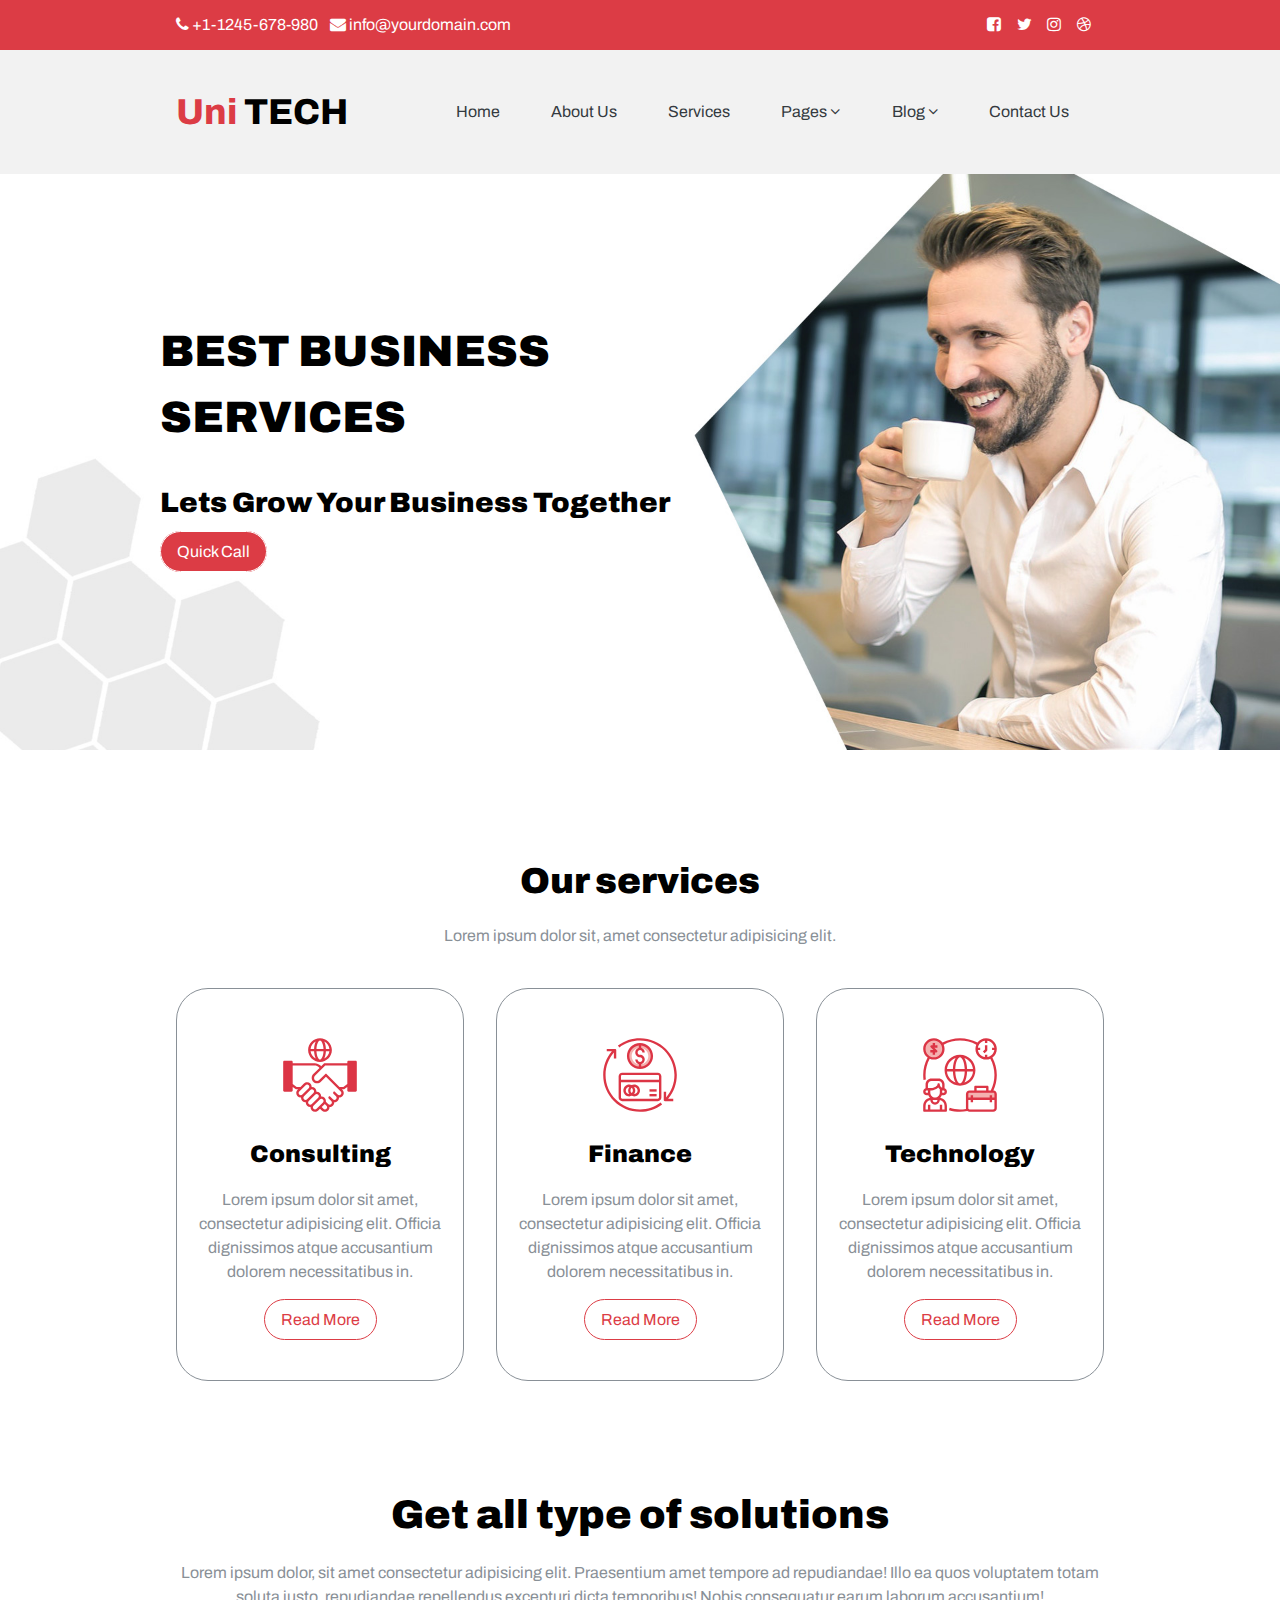
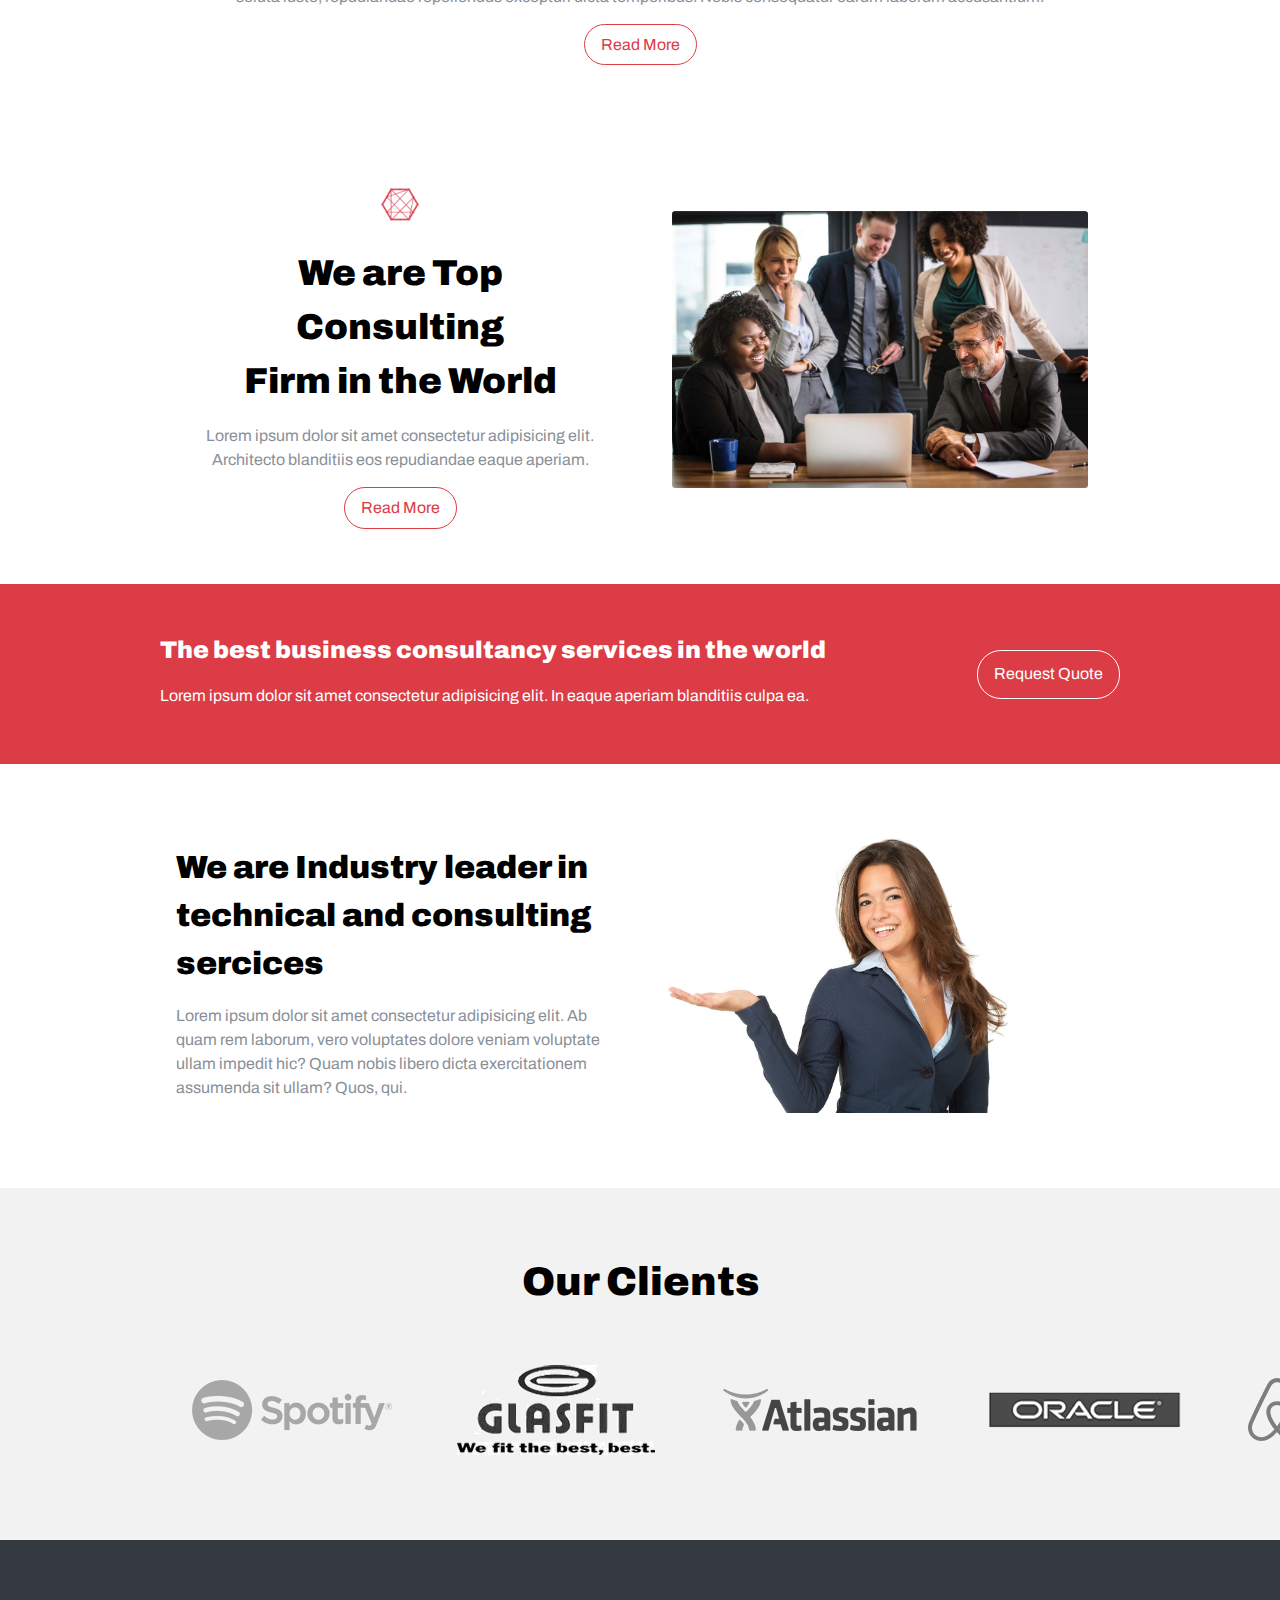
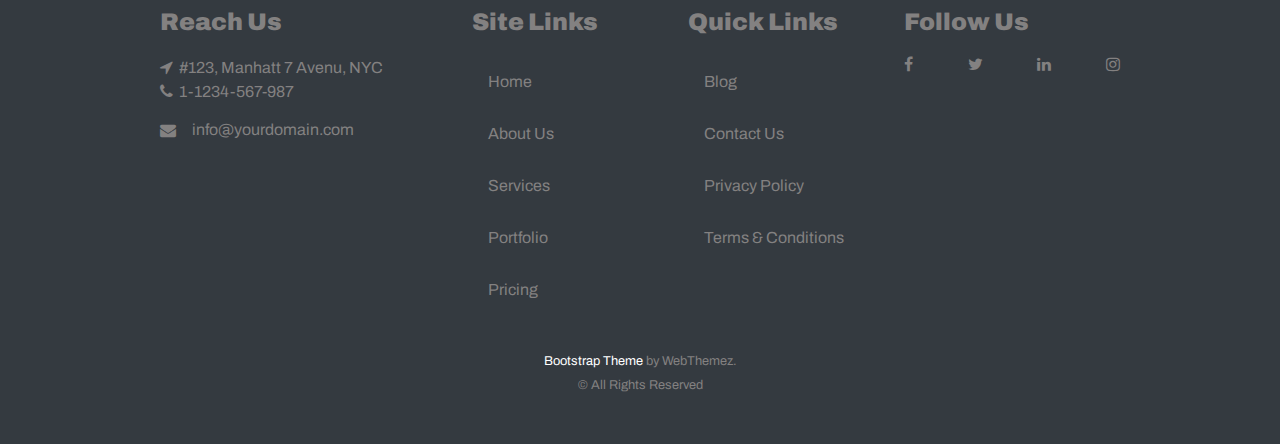
<file: block-BHaacu/index.html>
<!DOCTYPE html>
<html lang="en">
<head>
    <meta charset="UTF-8">
    <meta http-equiv="X-UA-Compatible" content="IE=edge">
    <meta name="viewport" content="width=device-width, initial-scale=1.0">
    <title>uniTECH</title>
    <link rel="preconnect" href="https://fonts.googleapis.com">
    <link rel="preconnect" href="https://fonts.gstatic.com" crossorigin>
    <link href="https://fonts.googleapis.com/css2?family=Archivo:ital,wght@0,100;0,200;0,300;0,400;0,500;0,600;0,700;0,800;0,900;1,100;1,200;1,300;1,400;1,500;1,600;1,700;1,800;1,900&display=swap" rel="stylesheet"> 
    <link rel="stylesheet" href="https://cdnjs.cloudflare.com/ajax/libs/font-awesome/4.7.0/css/font-awesome.min.css">
    <link rel="stylesheet" href="stylesheet/style.css">    
</head>
<body>
    <header class="container">
        <section class="head-one">
            <div class="flex padding column">
                <div>
                    <span><i class="fa fa-phone"></i> +1-1245-678-980 </span>&nbsp;&nbsp;
                    <a href="mailto: info@yourdomain.com"> <i class="fa fa-envelope"></i> info@yourdomain.com</a>
                </div>
                <div>
                    <nav>
                        <a href="#" class="fa fa-facebook-square"></a>
                        <a href="#" class="fa fa-twitter"></a>
                        <a href="#" class="fa fa-instagram"></a>
                        <a href="#" class="fa fa-dribbble"></a>
                    </nav>
                </div>
            </div>            
        </section>
        <section class="head-two">
            <div class="padding flex">
                <a href="index.html">
                    <h3><strong>Uni </strong>TECH</h3>
                </a>
                <label for="toggle" class="bars">                
                    <i class="fa fa-fw fa-bars"></i> 
                </label>     
                <input type="checkbox" id="toggle" />
                <ul class="flex nav column center">
                    <li><a href="index.html">Home</a></li>
                    <li><a href="about.html">About Us</a></li>
                    <li><a href="services.html">Services</a></li>
                    <li class="sub-menu-box">
                        <a href="#">Pages
                            <i class="fa fa-angle-down" aria-hidden="true"></i>
                        </a>
                        <ul class="sub-menu">
                            <li><a href="pricing.html">Pricing</a></li>
                            <li><a href="#">Portfolio</a></li>
                            <li><a href="error.html">404 Page</a></li>
                        </ul>
                    </li>
                    <li class="sub-menu-box">
                        <a href="#">Blog
                            <i class="fa fa-angle-down" aria-hidden="true"></i>
                        </a>
                        <ul class="sub-menu">
                            <li><a href="#">Blog</a></li>
                            <li><a href="#">Blog Single</a></li>
                        </ul>
                    </li>
                    <li><a href="contact.html">Contact Us</a></li>
                </ul>
            </div>
        </section>      
    </header>
    <main class="container">
        <section class="hero width">
            <div class="padding">
                <h1>Best business<br>services</h1>
                <h5>Lets grow your business together</h5>
                <a href="#" class="btn btn-primary">Quick Call</a>
            </div>
        </section>
        <section class="service width">
            <h3>Our services</h3>
            <p>Lorem ipsum dolor sit, amet consectetur adipisicing elit.</p>
            <div class="flex padding column">
                <article class="width">
                    <img src="assets\media\consulting.svg" alt="Consulting">
                    <h6>Consulting</h6>
                    <p>Lorem ipsum dolor sit amet, consectetur adipisicing elit. Officia dignissimos atque accusantium dolorem necessitatibus in.</p>
                    <a href="#" class="btn btn-secondary">Read More</a>
                </article>
                <article class="width">
                    <img src="assets\media\finance.svg" alt="Finance">
                    <h6>Finance</h6>
                    <p>Lorem ipsum dolor sit amet, consectetur adipisicing elit. Officia dignissimos atque accusantium dolorem necessitatibus in.</p>
                    <a href="#" class="btn btn-secondary">Read More</a>
                </article>
                <article class="width">
                    <img src="assets\media\technology.svg" alt="Technology">
                    <h6>Technology</h6>
                    <p>Lorem ipsum dolor sit amet, consectetur adipisicing elit. Officia dignissimos atque accusantium dolorem necessitatibus in.</p>
                    <a href="#" class="btn btn-secondary">Read More</a>
                </article>
            </div>
        </section>
        <section class="solution">
            <div class="padding width">
                <h2>Get all type of solutions</h2>
                <p>Lorem ipsum dolor, sit amet consectetur adipisicing elit. Praesentium amet tempore ad repudiandae! Illo ea quos voluptatem totam soluta iusto, repudiandae repellendus excepturi dicta temporibus! Nobis consequatur earum laborum accusantium!</p>
                <a href="#" class="btn btn-secondary">Read More</a>
            </div>
        </section>
        <section class="consulting">
            <div class="flex padding column">
                <article class="flex-45 width">
                    <img src="assets/media/hexagon.png" alt="Image">
                    <h3>We are Top Consulting<br>Firm in the World</h3>
                    <p>Lorem ipsum dolor sit amet consectetur adipisicing elit. Architecto blanditiis eos repudiandae eaque aperiam.</p>
                    <a href="#" class="btn btn-secondary">Read more</a>
                </article>
                <article class="flex-45 width">
                    <img src="assets/media/team.jpg" alt="Team">
                </article>
            </div>
        </section>
        <section class="request">
            <div class="flex padding column">
                <section>
                    <h6>The best business consultancy services in the world</h6>
                    <p>Lorem ipsum dolor sit amet consectetur adipisicing elit. In eaque aperiam blanditiis culpa ea.</p>
                </section>
                <a href="#" class="btn btn-primary">Request quote</a>
            </div>
        </section>
        <section class="about">
            <div class="flex padding column">
                <article class="flex-45">
                    <h4>We are Industry leader in technical and consulting sercices</h4>
                    <p>Lorem ipsum dolor sit amet consectetur adipisicing elit. Ab quam rem laborum, vero voluptates dolore veniam voluptate ullam impedit hic? Quam nobis libero dicta exercitationem assumenda sit ullam? Quos, qui.</p>
                </article>
                <article class="flex-45 width">
                    <img src="assets/media/img-woman-1.jpg" alt="Women Image">
                </article>
            </div>
        </section>
        <section class="client">
            <h2>Our Clients</h2>
            <div class="flex padding width">
                <img src="assets/media/spotify.png" alt="spotify">
                <img src="assets/media/glasfit.png" alt="glasfit">
                <img src="assets/media/atlassian.png" alt="atlassian">
                <img src="assets/media/oracle.png" alt="oracle">
                <img src="assets/media/airbnb.png" alt="airbnb">
                <img src="assets/media/patio.png" alt="patio">
            </div>
        </section>
    </main>
    <footer>
        <div class="flex padding align-start wrap">
            <section class="flex-30">
                <h6>Reach Us</h6>
                <ul>
                    <li><i class="fa fa-location-arrow"></i>&nbsp; #123, Manhatt 7 Avenu, NYC</li>
                    <li><i class="fa fa-phone"></i>&nbsp; 1-1234-567-987</li>
                    <li class="flex start">
                        <i class="fa fa-envelope"></i>
                        <a href="mailto: info@yourdomain.com">info@yourdomain.com</a>
                    </li>
                </ul>
            </section>
            <section class="flex-20">
                <h6>Site Links</h6>
                <ul>
                    <li><a href="index.html">Home</a></li>
                    <li><a href="about.html">About Us</a></li>
                    <li><a href="services.html">Services</a></li>
                    <li><a href="#">Portfolio</a></li>
                    <li><a href="pricing.html">Pricing</a></li>
                </ul>
            </section>
            <section class="flex-20">
                <h6>Quick Links</h6>
                <ul>
                    <li><a href="#">Blog</a></li>
                    <li><a href="contact.html">Contact Us</a></li>
                    <li><a href="#">Privacy Policy</a></li>
                    <li><a href="#">Terms & Conditions</a></li>
                </ul>
            </section>
            <section class="flex-20">
                <h6>Follow Us</h6>
                <nav class="flex">
                    <a href="#" class="fa fa-facebook"></a>
                    <a href="#" class="fa fa-twitter"></a>
                    <a href="#" class="fa fa-linkedin"></a>
                    <a href="#" class="fa fa-instagram"></a>
                </nav>
            </section>
        </div>
        <div class="foot-end">
            <small><span>Bootstrap Theme</span> by WebThemez.<br>&copy; All Rights Reserved</small>
        </div>
    </footer>
</body>
</html>
</file>
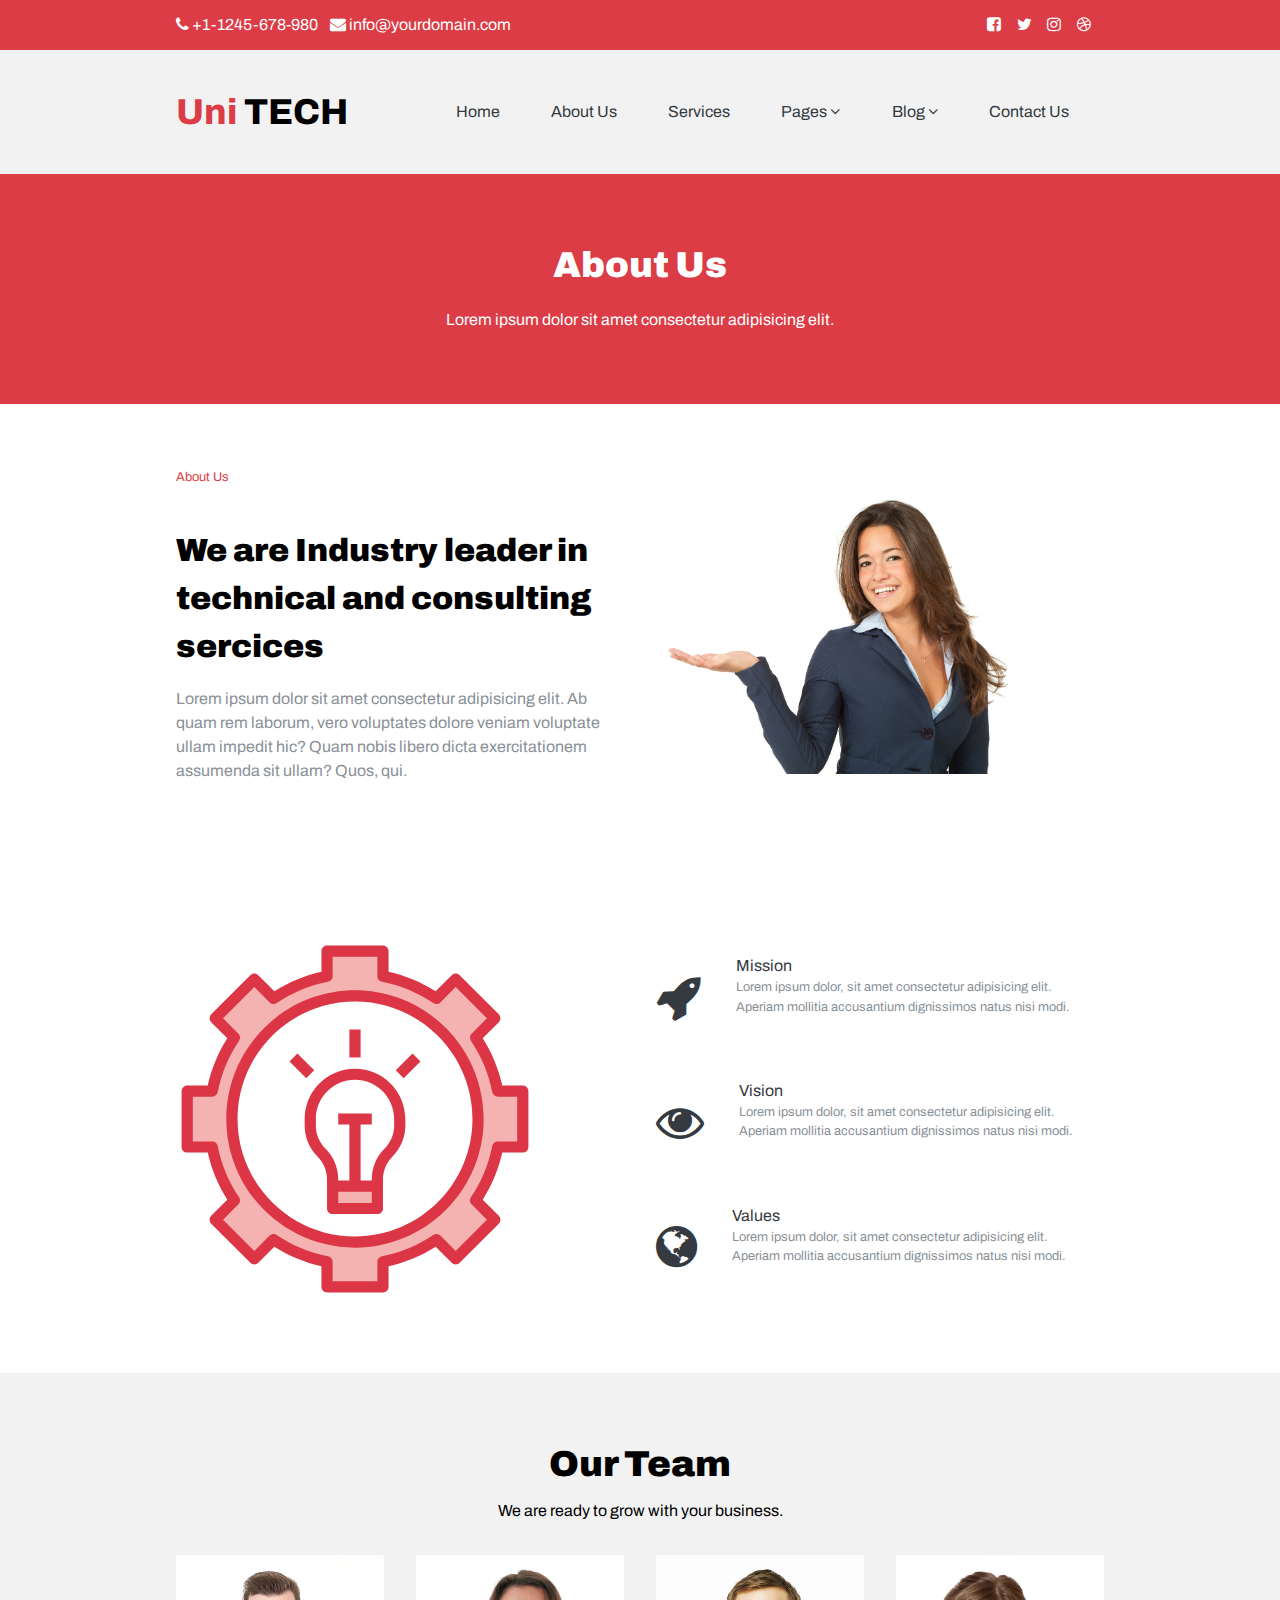
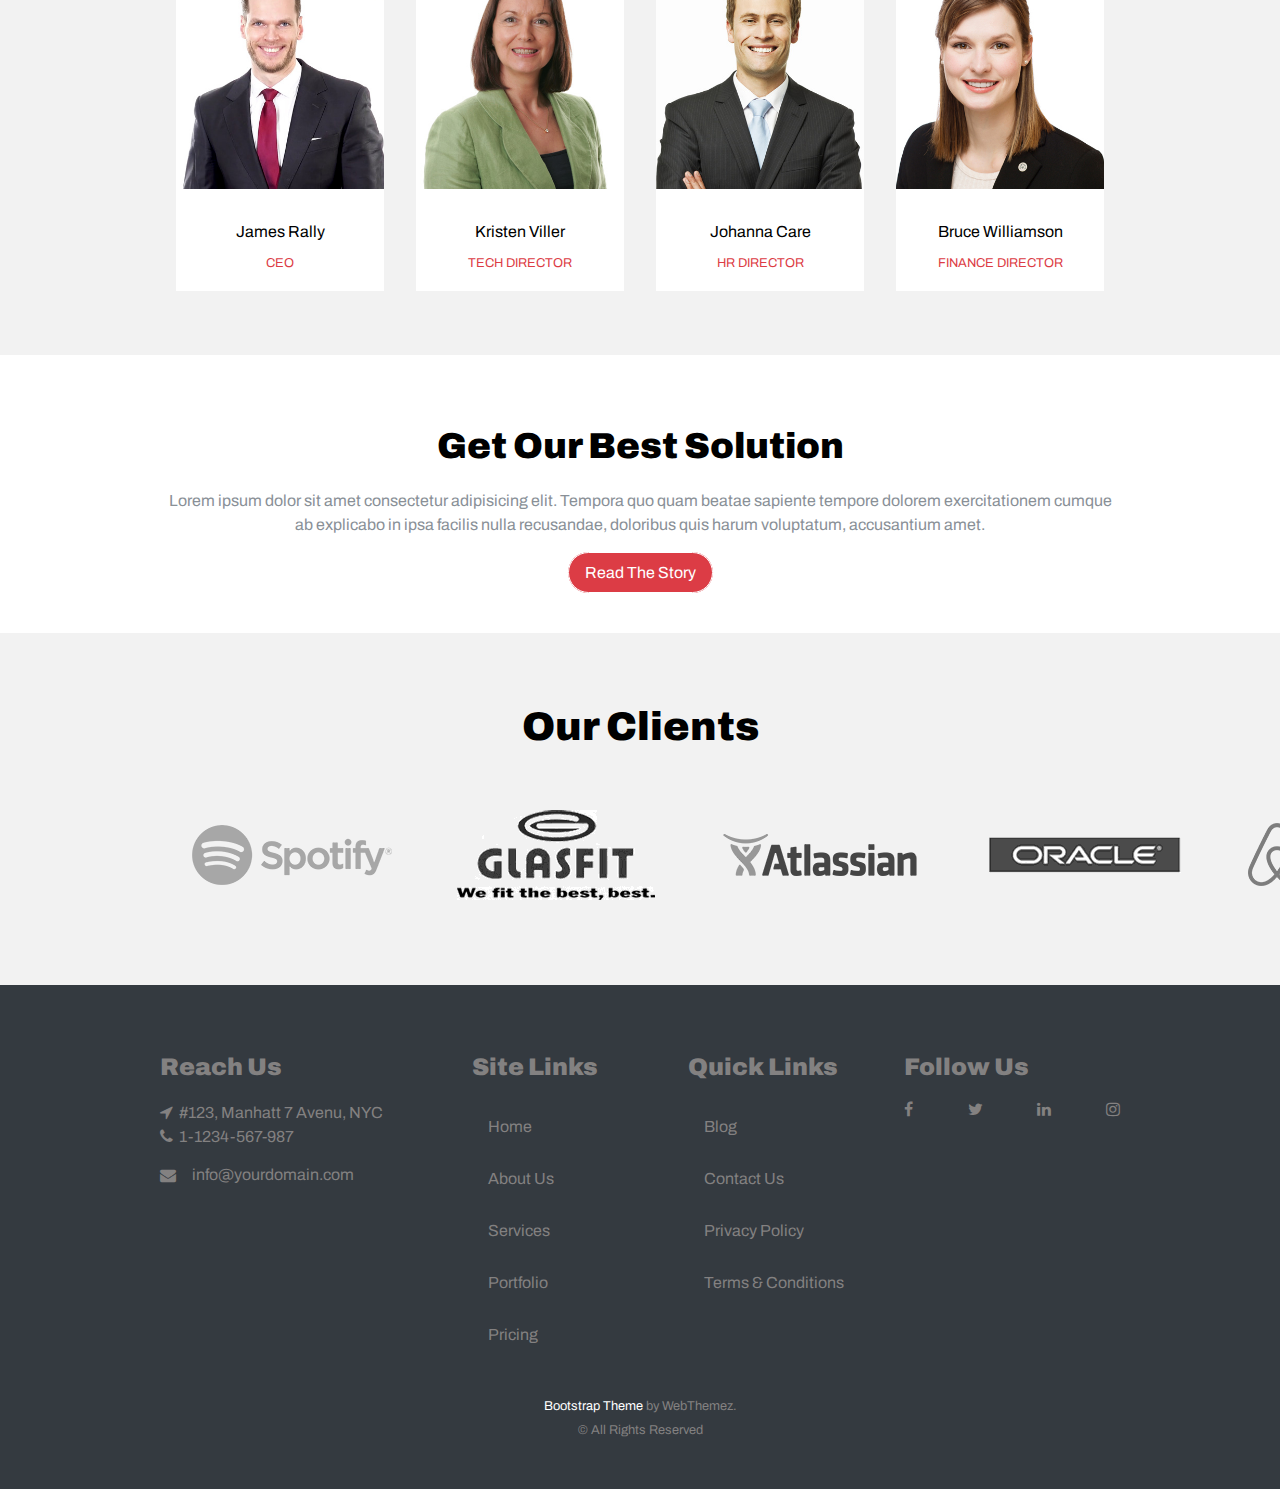
<file: block-BHaacu/about.html>
<!DOCTYPE html>
<html lang="en">
<head>
    <meta charset="UTF-8">
    <meta http-equiv="X-UA-Compatible" content="IE=edge">
    <meta name="viewport" content="width=device-width, initial-scale=1.0">
    <title>uniTECH</title>
    <link rel="preconnect" href="https://fonts.googleapis.com">
    <link rel="preconnect" href="https://fonts.gstatic.com" crossorigin>
    <link href="https://fonts.googleapis.com/css2?family=Archivo:ital,wght@0,100;0,200;0,300;0,400;0,500;0,600;0,700;0,800;0,900;1,100;1,200;1,300;1,400;1,500;1,600;1,700;1,800;1,900&display=swap" rel="stylesheet"> 
    <link rel="stylesheet" href="https://cdnjs.cloudflare.com/ajax/libs/font-awesome/4.7.0/css/font-awesome.min.css">
    <link rel="stylesheet" href="stylesheet/style.css">    
</head>
<body>
    <header class="container">
        <section class="head-one">
            <div class="flex padding column">
                <div>
                    <span><i class="fa fa-phone"></i> +1-1245-678-980 </span>&nbsp;&nbsp;
                    <a href="mailto: info@yourdomain.com"> <i class="fa fa-envelope"></i> info@yourdomain.com</a>
                </div>
                <div>
                    <nav>
                        <a href="#" class="fa fa-facebook-square"></a>
                        <a href="#" class="fa fa-twitter"></a>
                        <a href="#" class="fa fa-instagram"></a>
                        <a href="#" class="fa fa-dribbble"></a>
                    </nav>
                </div>
            </div>            
        </section>
        <section class="head-two">
            <div class="padding flex">
                <a href="index.html">
                    <h3><strong>Uni </strong>TECH</h3>
                </a>
                <label for="toggle" class="bars">                
                    <i class="fa fa-fw fa-bars"></i> 
                </label>     
                <input type="checkbox" id="toggle" />
                <ul class="flex nav column" id="navbar">
                    <li><a href="index.html">Home</a></li>
                    <li><a href="about.html">About Us</a></li>
                    <li><a href="services.html">Services</a></li>
                    <li class="sub-menu-box">
                        <a href="#">Pages
                            <i class="fa fa-angle-down" aria-hidden="true"></i>
                        </a>
                        <ul class="sub-menu">
                            <li><a href="pricing.html">Pricing</a></li>
                            <li><a href="#">Portfolio</a></li>
                            <li><a href="error.html">404 Page</a></li>
                        </ul>
                    </li>
                    <li class="sub-menu-box">
                        <a href="#">Blog
                            <i class="fa fa-angle-down" aria-hidden="true"></i>
                        </a>
                        <ul class="sub-menu">
                            <li><a href="#">Blog</a></li>
                            <li><a href="#">Blog Single</a></li>
                        </ul>
                    </li>
                    <li><a href="contact.html">Contact Us</a></li>
                </ul>
            </div>
        </section>      
    </header>
    <main class="container">
        <section class="info_hero">
            <h3>About Us</h3>
            <p>Lorem ipsum dolor sit amet consectetur adipisicing elit.</p>
        </section>        
        <section class="about">
            <div class="flex padding column">
                <article class="flex-45">
                    <p class="active">About Us</p>
                    <h4>We are Industry leader in technical and consulting sercices</h4>
                    <p>Lorem ipsum dolor sit amet consectetur adipisicing elit. Ab quam rem laborum, vero voluptates dolore veniam voluptate ullam impedit hic? Quam nobis libero dicta exercitationem assumenda sit ullam? Quos, qui.</p>
                </article>
                <article class="flex-45 width">
                    <img src="assets/media/img-woman-1.jpg" alt="Women Image">
                </article>
            </div>
        </section>
        <section class="vision">
            <div class="flex padding column">
                <article class="flex-45">
                    <img src="assets/media/vision.svg" alt="Vision Image">
                </article>
                <article class="flex-45 column">
                    <div class="flex width">
                        <i class="fa fa-rocket"></i>
                        <div class="margin">
                            <strong>Mission</strong>
                            <p>Lorem ipsum dolor, sit amet consectetur adipisicing elit. Aperiam mollitia accusantium dignissimos natus nisi modi.</p>
                        </div>
                    </div>
                    <div class="flex width">
                        <i class="fa fa-eye"></i>
                        <div class="margin">
                            <strong>Vision</strong>
                            <p>Lorem ipsum dolor, sit amet consectetur adipisicing elit. Aperiam mollitia accusantium dignissimos natus nisi modi.</p>
                        </div>
                    </div>
                    <div class="flex width">
                        <i class="fa fa-globe"></i>
                        <div class="margin">
                            <strong>Values</strong>
                            <p>Lorem ipsum dolor, sit amet consectetur adipisicing elit. Aperiam mollitia accusantium dignissimos natus nisi modi.</p>
                        </div>
                    </div>
                </article>
            </div>
        </section>
        <section class="team">
            <h3>Our Team</h3>
            <p>We are ready to grow with your business.</p>
            <div class="flex padding column">
                <article class="flex-20 color">
                    <img src="assets/media/team1.jpg" alt="Member 1">
                    <p>James Rally</p>
                    <p class="active">CEO</p>
                </article>
                <article class="flex-20 color">
                    <img src="assets/media/team2.jpg" alt="Member 2">
                    <p>Kristen Viller</p>
                    <p class="active">TECH DIRECTOR</p>
                </article>
                <article class="flex-20 color">
                    <img src="assets/media/team3.jpg" alt="Member 3">
                    <p>Johanna Care</p>
                    <p class="active">HR DIRECTOR</p>
                </article>
                <article class="flex-20 color">
                    <img src="assets/media/team4.jpg" alt="Member 4">
                    <p>Bruce Williamson</p>
                    <p class="active">FINANCE DIRECTOR</p>
                </article>
            </div>
        </section>
        <section class="solution">
            <div class="padding">
                <h3>Get Our Best Solution</h3>
                <p>Lorem ipsum dolor sit amet consectetur adipisicing elit. Tempora quo quam beatae sapiente tempore dolorem exercitationem cumque ab explicabo in ipsa facilis nulla recusandae, doloribus quis harum voluptatum, accusantium amet.</p>
                <a href="#" class="btn btn-primary">Read the story</a>
            </div>
        </section>
        <section class="client">
            <h2>Our Clients</h2>
            <div class="flex padding width">
                <img src="assets/media/spotify.png" alt="spotify">
                <img src="assets/media/glasfit.png" alt="glasfit">
                <img src="assets/media/atlassian.png" alt="atlassian">
                <img src="assets/media/oracle.png" alt="oracle">
                <img src="assets/media/airbnb.png" alt="airbnb">
                <img src="assets/media/patio.png" alt="patio">
            </div>
        </section>
    </main>
    <footer>
        <div class="flex padding align-start wrap">
            <section class="flex-30 width">
                <h6>Reach Us</h6>
                <ul>
                    <li><i class="fa fa-location-arrow"></i>&nbsp; #123, Manhatt 7 Avenu, NYC</li>
                    <li><i class="fa fa-phone"></i>&nbsp; 1-1234-567-987</li>
                    <li class="flex start">
                        <i class="fa fa-envelope"></i>
                        <a href="mailto: info@yourdomain.com">info@yourdomain.com</a>
                    </li>
                </ul>
            </section>
            <section class="flex-20">
                <h6>Site Links</h6>
                <ul>
                    <li><a href="index.html">Home</a></li>
                    <li><a href="about.html">About Us</a></li>
                    <li><a href="services.html">Services</a></li>
                    <li><a href="#">Portfolio</a></li>
                    <li><a href="pricing.html">Pricing</a></li>
                </ul>
            </section>
            <section class="flex-20">
                <h6>Quick Links</h6>
                <ul>
                    <li><a href="#">Blog</a></li>
                    <li><a href="contact.html">Contact Us</a></li>
                    <li><a href="#">Privacy Policy</a></li>
                    <li><a href="#">Terms & Conditions</a></li>
                </ul>
            </section>
            <section class="flex-20 width">
                <h6>Follow Us</h6>
                <nav class="flex">
                    <a href="#" class="fa fa-facebook"></a>
                    <a href="#" class="fa fa-twitter"></a>
                    <a href="#" class="fa fa-linkedin"></a>
                    <a href="#" class="fa fa-instagram"></a>
                </nav>
            </section>
        </div>
        <div class="foot-end">
            <small><span>Bootstrap Theme</span> by WebThemez.<br>&copy; All Rights Reserved</small>
        </div>
    </footer>
</body>
</html>
</file>
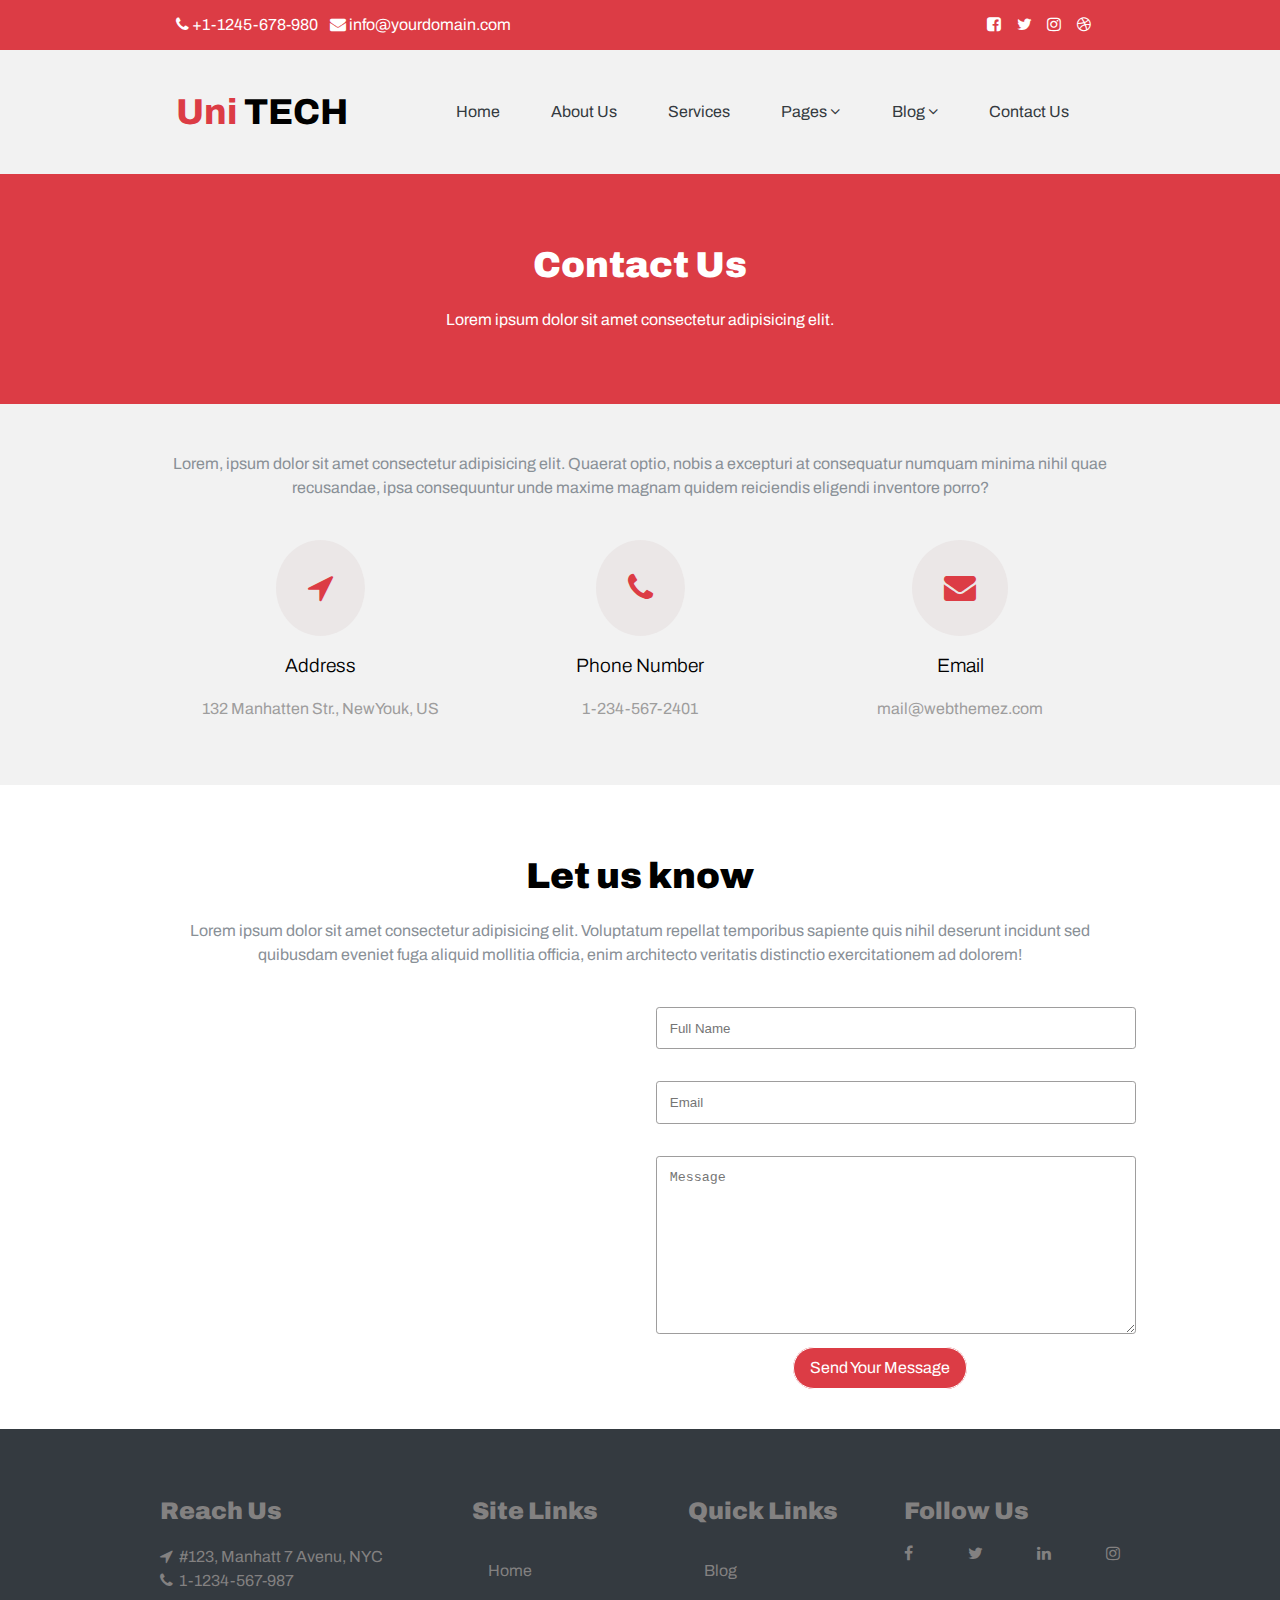
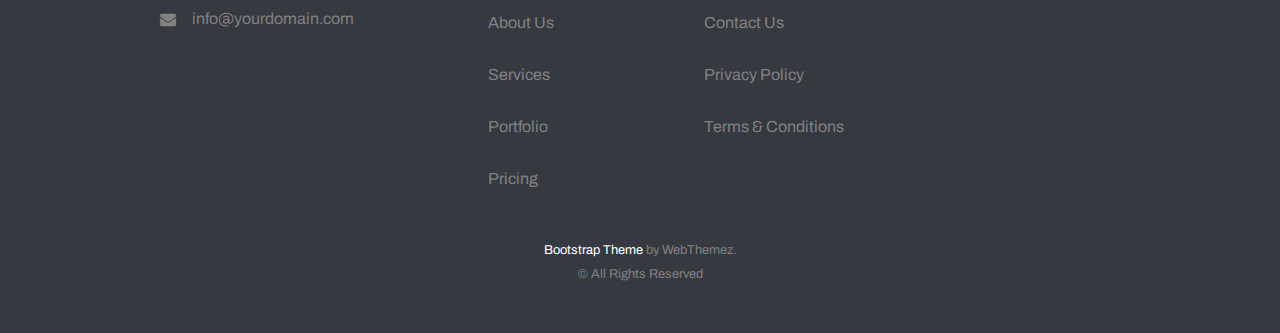
<file: block-BHaacu/contact.html>
<!DOCTYPE html>
<html lang="en">
<head>
    <meta charset="UTF-8">
    <meta http-equiv="X-UA-Compatible" content="IE=edge">
    <meta name="viewport" content="width=device-width, initial-scale=1.0">
    <title>uniTECH</title>
    <link rel="preconnect" href="https://fonts.googleapis.com">
    <link rel="preconnect" href="https://fonts.gstatic.com" crossorigin>
    <link href="https://fonts.googleapis.com/css2?family=Archivo:ital,wght@0,100;0,200;0,300;0,400;0,500;0,600;0,700;0,800;0,900;1,100;1,200;1,300;1,400;1,500;1,600;1,700;1,800;1,900&display=swap" rel="stylesheet"> 
    <link rel="stylesheet" href="https://cdnjs.cloudflare.com/ajax/libs/font-awesome/4.7.0/css/font-awesome.min.css">
    <link rel="stylesheet" href="stylesheet/style.css">    
</head>
<body>
    <header class="container">
        <section class="head-one">
            <div class="flex padding column">
                <div>
                    <span><i class="fa fa-phone"></i> +1-1245-678-980 </span>&nbsp;&nbsp;
                    <a href="mailto: info@yourdomain.com"> <i class="fa fa-envelope"></i> info@yourdomain.com</a>
                </div>
                <div>
                    <nav>
                        <a href="#" class="fa fa-facebook-square"></a>
                        <a href="#" class="fa fa-twitter"></a>
                        <a href="#" class="fa fa-instagram"></a>
                        <a href="#" class="fa fa-dribbble"></a>
                    </nav>
                </div>
            </div>            
        </section>
        <section class="head-two">
            <div class="padding flex">
                <a href="index.html">
                    <h3><strong>Uni </strong>TECH</h3>
                </a>
                <label for="toggle" class="bars">                
                    <i class="fa fa-fw fa-bars"></i> 
                </label>     
                <input type="checkbox" id="toggle" />
                <ul class="flex nav column" id="navbar">
                    <li><a href="index.html">Home</a></li>
                    <li><a href="about.html">About Us</a></li>
                    <li><a href="services.html">Services</a></li>
                    <li class="sub-menu-box">
                        <a href="#">Pages
                            <i class="fa fa-angle-down" aria-hidden="true"></i>
                        </a>
                        <ul class="sub-menu">
                            <li><a href="pricing.html">Pricing</a></li>
                            <li><a href="#">Portfolio</a></li>
                            <li><a href="error.html">404 Page</a></li>
                        </ul>
                    </li>
                    <li class="sub-menu-box">
                        <a href="#">Blog
                            <i class="fa fa-angle-down" aria-hidden="true"></i>
                        </a>
                        <ul class="sub-menu">
                            <li><a href="#">Blog</a></li>
                            <li><a href="#">Blog Single</a></li>
                        </ul>
                    </li>
                    <li><a href="contact.html">Contact Us</a></li>
                </ul>
            </div>
        </section>      
    </header>
    <main class="container">
        <section class="info_hero">
            <h3>Contact Us</h3>
            <p>Lorem ipsum dolor sit amet consectetur adipisicing elit.</p>
        </section> 
        <section class="info padding">
            <p>Lorem, ipsum dolor sit amet consectetur adipisicing elit. Quaerat optio, nobis a excepturi at consequatur numquam minima nihil quae recusandae, ipsa consequuntur unde maxime magnam quidem reiciendis eligendi inventore porro?</p>
            <div class="flex column">
                <article class="flex-30">
                    <i class="fa fa-location-arrow"></i>
                    <h6>Address</h6>
                    <address>132 Manhatten Str., NewYouk, US</address>
                </article>
                <article class="flex-30">
                    <i class="fa fa-phone"></i>
                    <h6>Phone Number</h6>
                    <address>1-234-567-2401</address>
                </article>
                <article class="flex-30">
                    <i class="fa fa-envelope"></i>
                    <h6>Email</h6>
                    <a href="mailto: mail@webthemez.com">mail@webthemez.com</a>
                </article>
            </div>
        </section>
        <section class="contact padding">
            <h3>Let us know</h3>
            <p>Lorem ipsum dolor sit amet consectetur adipisicing elit. Voluptatum repellat temporibus sapiente quis nihil deserunt incidunt sed quibusdam eveniet fuga aliquid mollitia officia, enim architecto veritatis distinctio exercitationem ad dolorem!</p>
            <div class="flex align-start column">
                <div class="flex-45 width">
                    <iframe src="https://www.google.com/maps/embed?pb=!1m18!1m12!1m3!1d2970.1228881312913!2d12.490042215197432!3d41.89021417263544!2m3!1f0!2f0!3f0!3m2!1i1024!2i768!4f13.1!3m3!1m2!1s0x132f61b6532013ad%3A0x28f1c82e908503c4!2sColosseum!5e0!3m2!1sen!2sin!4v1639052737358!5m2!1sen!2sin" width="400" height="300" style="border:0;" allowfullscreen="" loading="lazy"></iframe>
                </div>
                <div class="flex-45 width">
                    <form action="submit">
                        <input type="text" placeholder="Full Name">
                        <input type="email" placeholder="Email">
                        <textarea name="Message" id="" cols="30" rows="10" placeholder="Message"></textarea>
                        <a href="#" class="btn btn-primary">Send your message</a>
                    </form>
                </div>
            </div>
        </section>
    </main>
    <footer>
        <div class="flex padding align-start wrap">
            <section class="flex-30 width">
                <h6>Reach Us</h6>
                <ul>
                    <li><i class="fa fa-location-arrow"></i>&nbsp; #123, Manhatt 7 Avenu, NYC</li>
                    <li><i class="fa fa-phone"></i>&nbsp; 1-1234-567-987</li>
                    <li class="flex start">
                        <i class="fa fa-envelope"></i>
                        <a href="mailto: info@yourdomain.com">info@yourdomain.com</a>
                    </li>
                </ul>
            </section>
            <section class="flex-20">
                <h6>Site Links</h6>
                <ul>
                    <li><a href="index.html">Home</a></li>
                    <li><a href="about.html">About Us</a></li>
                    <li><a href="services.html">Services</a></li>
                    <li><a href="#">Portfolio</a></li>
                    <li><a href="pricing.html">Pricing</a></li>
                </ul>
            </section>
            <section class="flex-20">
                <h6>Quick Links</h6>
                <ul>
                    <li><a href="#">Blog</a></li>
                    <li><a href="contact.html">Contact Us</a></li>
                    <li><a href="#">Privacy Policy</a></li>
                    <li><a href="#">Terms & Conditions</a></li>
                </ul>
            </section>
            <section class="flex-20 width">
                <h6>Follow Us</h6>
                <nav class="flex">
                    <a href="#" class="fa fa-facebook"></a>
                    <a href="#" class="fa fa-twitter"></a>
                    <a href="#" class="fa fa-linkedin"></a>
                    <a href="#" class="fa fa-instagram"></a>
                </nav>
            </section>
        </div>
        <div class="foot-end">
            <small><span>Bootstrap Theme</span> by WebThemez.<br>&copy; All Rights Reserved</small>
        </div>
    </footer>
</body>
</html>
</file>
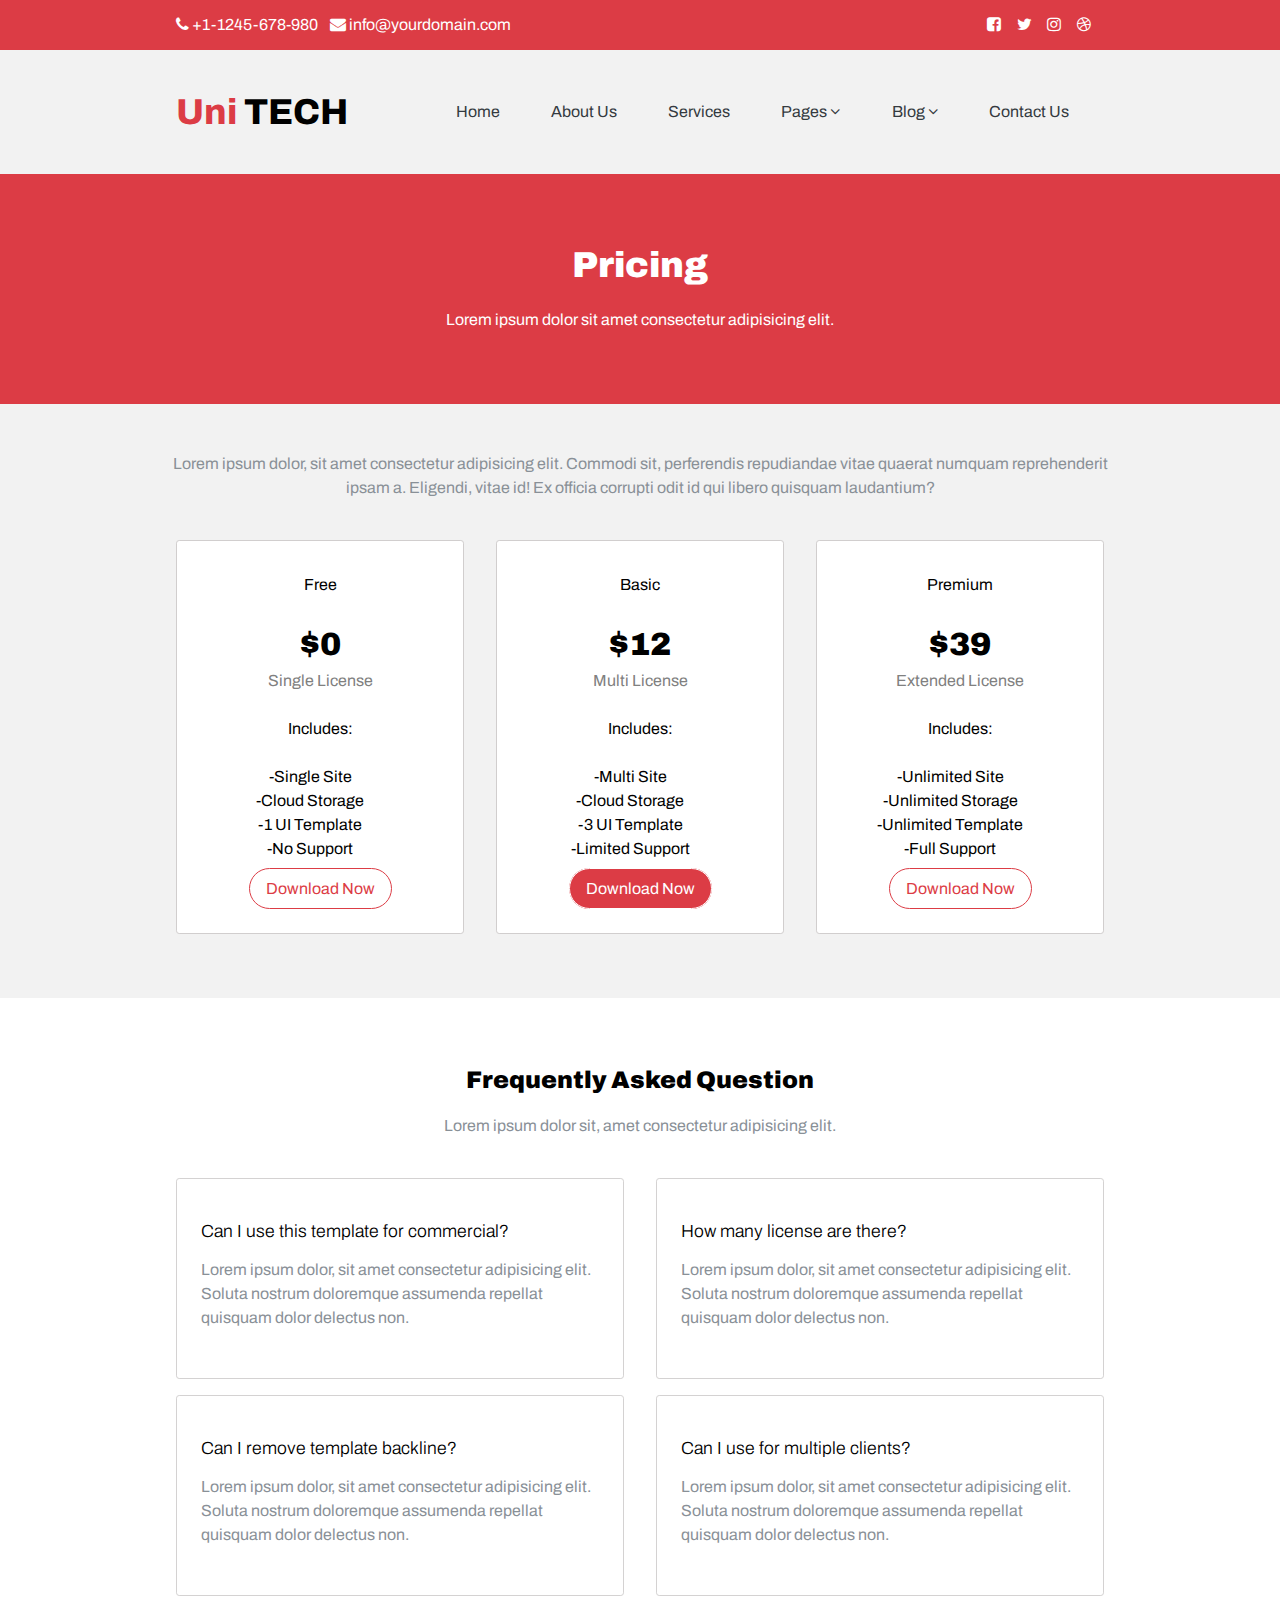
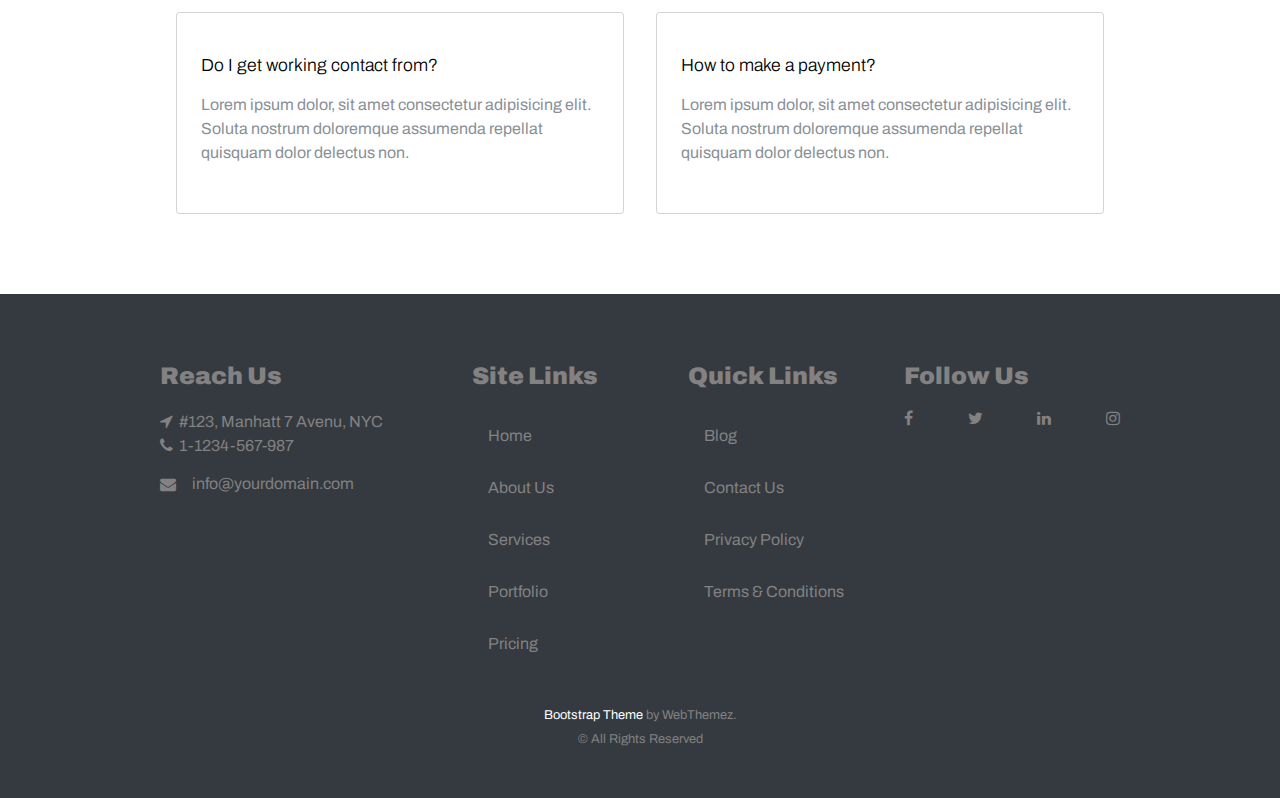
<file: block-BHaacu/pricing.html>
<!DOCTYPE html>
<html lang="en">
<head>
    <meta charset="UTF-8">
    <meta http-equiv="X-UA-Compatible" content="IE=edge">
    <meta name="viewport" content="width=device-width, initial-scale=1.0">
    <title>uniTECH</title>
    <link rel="preconnect" href="https://fonts.googleapis.com">
    <link rel="preconnect" href="https://fonts.gstatic.com" crossorigin>
    <link href="https://fonts.googleapis.com/css2?family=Archivo:ital,wght@0,100;0,200;0,300;0,400;0,500;0,600;0,700;0,800;0,900;1,100;1,200;1,300;1,400;1,500;1,600;1,700;1,800;1,900&display=swap" rel="stylesheet"> 
    <link rel="stylesheet" href="https://cdnjs.cloudflare.com/ajax/libs/font-awesome/4.7.0/css/font-awesome.min.css">
    <link rel="stylesheet" href="stylesheet/style.css">    
</head>
<body>
    <header class="container">
        <section class="head-one">
            <div class="flex padding column">
                <div>
                    <span><i class="fa fa-phone"></i> +1-1245-678-980 </span>&nbsp;&nbsp;
                    <a href="mailto: info@yourdomain.com"> <i class="fa fa-envelope"></i> info@yourdomain.com</a>
                </div>
                <div>
                    <nav>
                        <a href="#" class="fa fa-facebook-square"></a>
                        <a href="#" class="fa fa-twitter"></a>
                        <a href="#" class="fa fa-instagram"></a>
                        <a href="#" class="fa fa-dribbble"></a>
                    </nav>
                </div>
            </div>            
        </section>
        <section class="head-two">
            <div class="padding flex">
                <a href="index.html">
                    <h3><strong>Uni </strong>TECH</h3>
                </a>
                <label for="toggle" class="bars">                
                    <i class="fa fa-fw fa-bars"></i> 
                </label>     
                <input type="checkbox" id="toggle" />
                <ul class="flex nav column" id="navbar">
                    <li><a href="index.html">Home</a></li>
                    <li><a href="about.html">About Us</a></li>
                    <li><a href="services.html">Services</a></li>
                    <li class="sub-menu-box">
                        <a href="#">Pages
                            <i class="fa fa-angle-down" aria-hidden="true"></i>
                        </a>
                        <ul class="sub-menu">
                            <li><a href="pricing.html">Pricing</a></li>
                            <li><a href="#">Portfolio</a></li>
                            <li><a href="error.html">404 Page</a></li>
                        </ul>
                    </li>
                    <li class="sub-menu-box">
                        <a href="#">Blog
                            <i class="fa fa-angle-down" aria-hidden="true"></i>
                        </a>
                        <ul class="sub-menu">
                            <li><a href="#">Blog</a></li>
                            <li><a href="#">Blog Single</a></li>
                        </ul>
                    </li>
                    <li><a href="contact.html">Contact Us</a></li>
                </ul>
            </div>
        </section>      
    </header>
    <main class="container">
        <section class="info_hero">
            <h3>Pricing</h3>
            <p>Lorem ipsum dolor sit amet consectetur adipisicing elit.</p>
        </section> 
        <section class="detail">
            <div class="padding">
                <p>Lorem ipsum dolor, sit amet consectetur adipisicing elit. Commodi sit, perferendis repudiandae vitae quaerat numquam reprehenderit ipsam a. Eligendi, vitae id! Ex officia corrupti odit id qui libero quisquam laudantium?</p>
                <div class="flex column">
                    <article class="flex-30 box width">
                        <p>Free</p>
                        <strong>$0</strong>
                        <p class="license">Single License</p>
                        <p>Includes:</p>
                        <ul>
                            <li>-Single Site</li>
                            <li>-Cloud Storage</li>
                            <li>-1 UI Template</li>
                            <li>-No Support</li>
                        </ul>
                        <a href="#" class="btn btn-secondary">Download now</a>
                    </article>
                    <article class="flex-30 box width">
                        <p>Basic</p>
                        <strong>$12</strong>
                        <p class="license">Multi License</p>
                        <p>Includes:</p>
                        <ul>
                            <li>-Multi Site</li>
                            <li>-Cloud Storage</li>
                            <li>-3 UI Template</li>
                            <li>-Limited Support</li>
                        </ul>
                        <a href="#" class="btn btn-primary">Download now</a>
                    </article>
                    <article class="flex-30 box width">
                        <p>Premium</p>
                        <strong>$39</strong>
                        <p class="license">Extended License</p>
                        <p>Includes:</p>
                        <ul>
                            <li>-Unlimited Site</li>
                            <li>-Unlimited Storage</li>
                            <li>-Unlimited Template</li>
                            <li>-Full Support</li>
                        </ul>
                        <a href="#" class="btn btn-secondary">Download now</a>
                    </article>
                </div>
            </div>
        </section>
        <section class="question">
            <h6>Frequently Asked Question</h6>
            <p>Lorem ipsum dolor sit, amet consectetur adipisicing elit.</p>
            <div class="flex padding column">
                <article class="flex-45">
                    <div class="que-box">
                        <h6>Can I use this template for commercial?</h6>
                        <p>Lorem ipsum dolor, sit amet consectetur adipisicing elit. Soluta nostrum doloremque assumenda repellat quisquam dolor delectus non.</p>
                    </div>
                    <div class="que-box">
                        <h6>Can I remove template backline?</h6>
                        <p>Lorem ipsum dolor, sit amet consectetur adipisicing elit. Soluta nostrum doloremque assumenda repellat quisquam dolor delectus non.</p>
                    </div>
                    <div class="que-box">
                        <h6>Do I get working contact from?</h6>
                        <p>Lorem ipsum dolor, sit amet consectetur adipisicing elit. Soluta nostrum doloremque assumenda repellat quisquam dolor delectus non.</p>
                    </div>
                </article>
                <article class="flex-45">
                    <div class="que-box">
                        <h6>How many license are there?</h6>
                        <p>Lorem ipsum dolor, sit amet consectetur adipisicing elit. Soluta nostrum doloremque assumenda repellat quisquam dolor delectus non.</p>
                    </div>
                    <div class="que-box">
                        <h6>Can I use for multiple clients?</h6>
                        <p>Lorem ipsum dolor, sit amet consectetur adipisicing elit. Soluta nostrum doloremque assumenda repellat quisquam dolor delectus non.</p>
                    </div>
                    <div class="que-box">
                        <h6>How to make a payment?</h6>
                        <p>Lorem ipsum dolor, sit amet consectetur adipisicing elit. Soluta nostrum doloremque assumenda repellat quisquam dolor delectus non.</p>
                    </div>
                </article>
            </div>
        </section>
    </main>
    <footer>
        <div class="flex padding align-start wrap">
            <section class="flex-30 width">
                <h6>Reach Us</h6>
                <ul>
                    <li><i class="fa fa-location-arrow"></i>&nbsp; #123, Manhatt 7 Avenu, NYC</li>
                    <li><i class="fa fa-phone"></i>&nbsp; 1-1234-567-987</li>
                    <li class="flex start">
                        <i class="fa fa-envelope"></i>
                        <a href="mailto: info@yourdomain.com">info@yourdomain.com</a>
                    </li>
                </ul>
            </section>
            <section class="flex-20">
                <h6>Site Links</h6>
                <ul>
                    <li><a href="index.html">Home</a></li>
                    <li><a href="about.html">About Us</a></li>
                    <li><a href="services.html">Services</a></li>
                    <li><a href="#">Portfolio</a></li>
                    <li><a href="pricing.html">Pricing</a></li>
                </ul>
            </section>
            <section class="flex-20">
                <h6>Quick Links</h6>
                <ul>
                    <li><a href="#">Blog</a></li>
                    <li><a href="contact.html">Contact Us</a></li>
                    <li><a href="#">Privacy Policy</a></li>
                    <li><a href="#">Terms & Conditions</a></li>
                </ul>
            </section>
            <section class="flex-20 width">
                <h6>Follow Us</h6>
                <nav class="flex">
                    <a href="#" class="fa fa-facebook"></a>
                    <a href="#" class="fa fa-twitter"></a>
                    <a href="#" class="fa fa-linkedin"></a>
                    <a href="#" class="fa fa-instagram"></a>
                </nav>
            </section>
        </div>
        <div class="foot-end">
            <small><span>Bootstrap Theme</span> by WebThemez.<br>&copy; All Rights Reserved</small>
        </div>
    </footer>
</body>
</html>
</file>
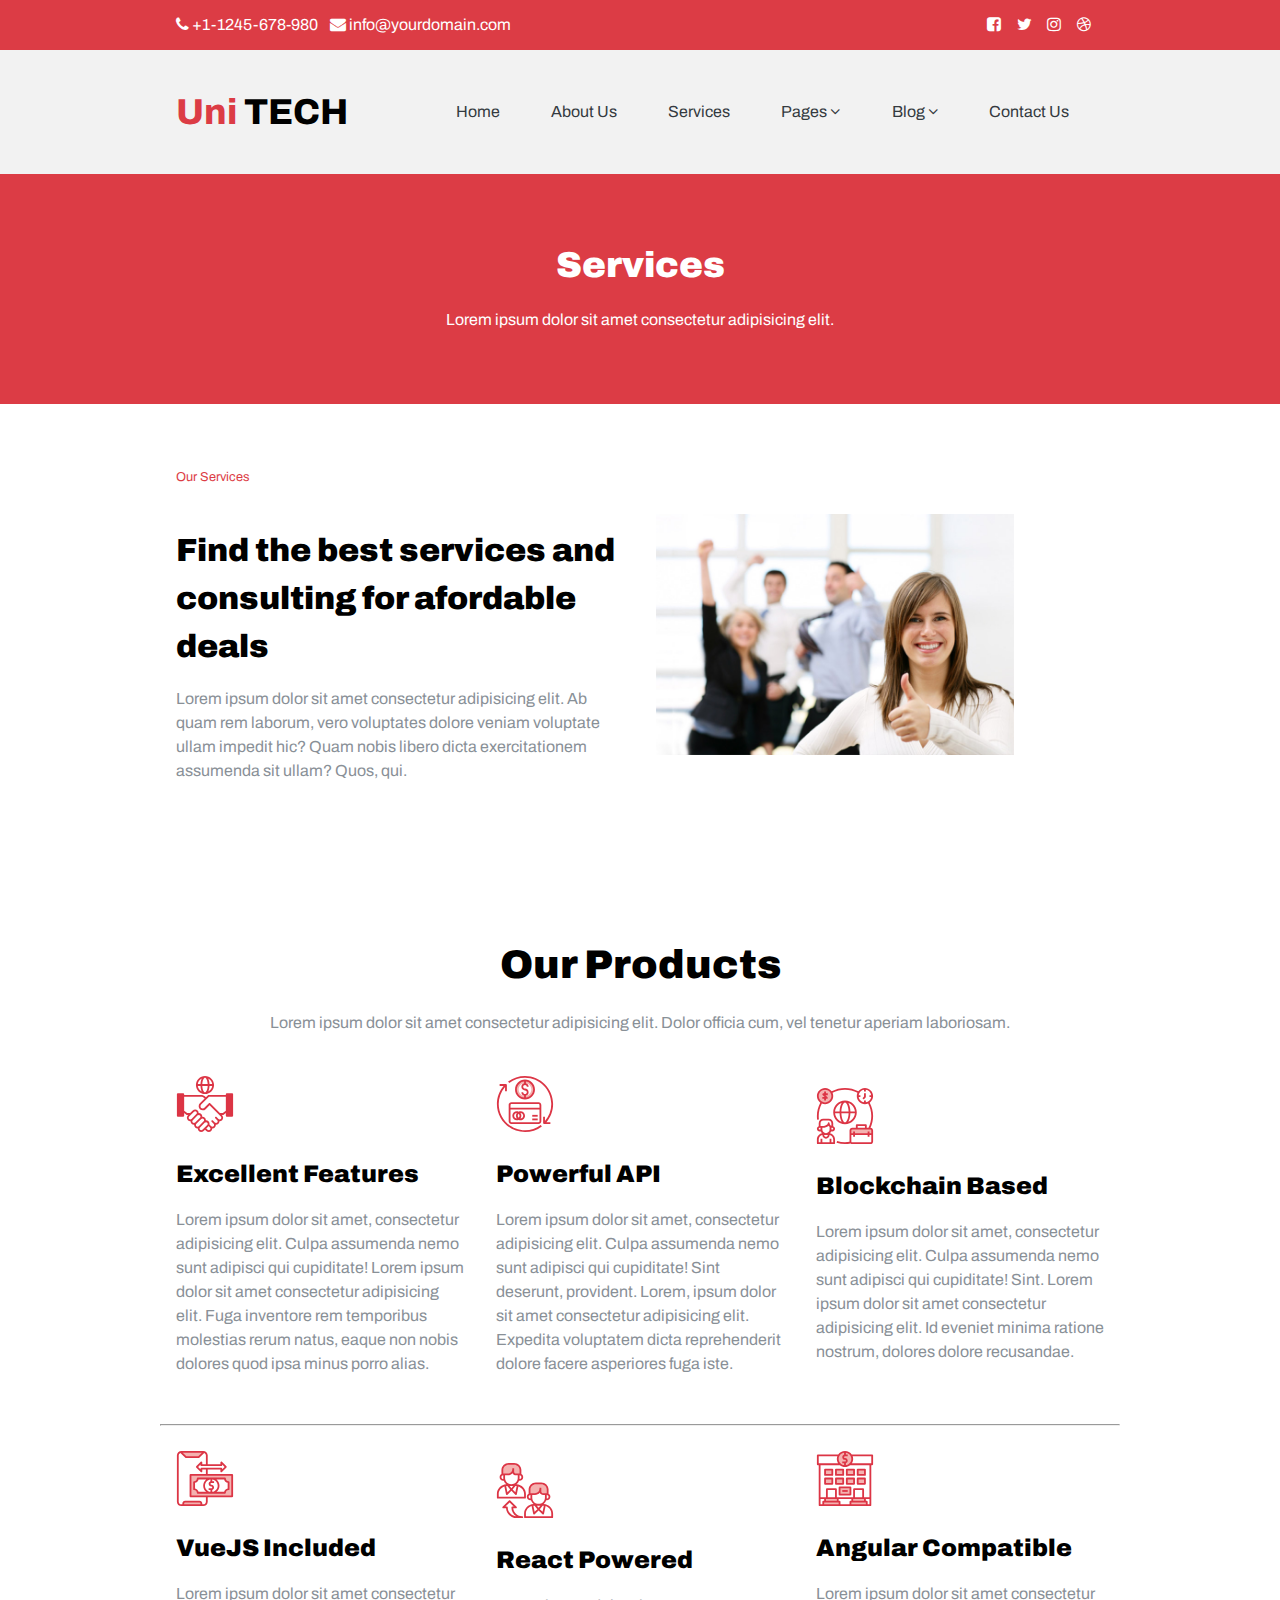
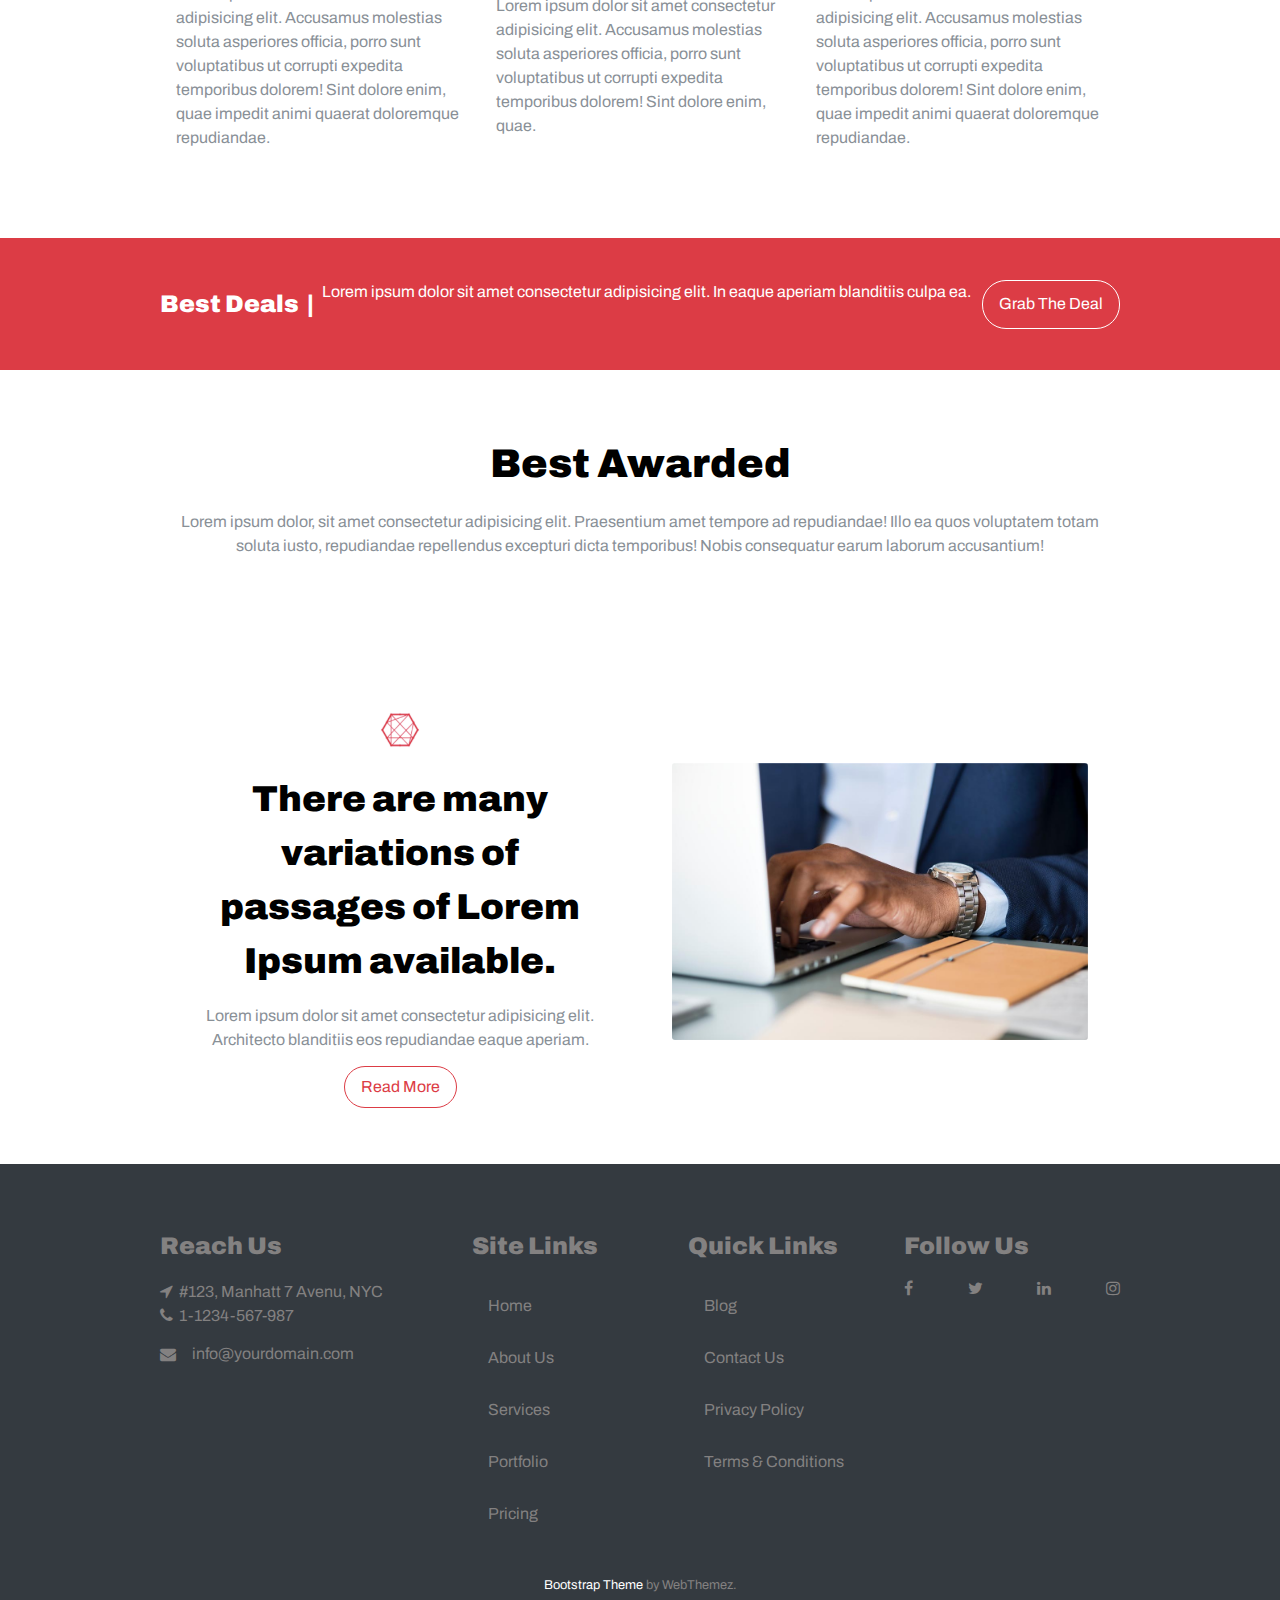
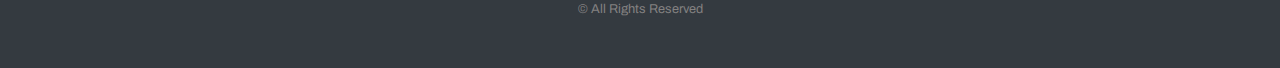
<file: block-BHaacu/services.html>
<!DOCTYPE html>
<html lang="en">
<head>
    <meta charset="UTF-8">
    <meta http-equiv="X-UA-Compatible" content="IE=edge">
    <meta name="viewport" content="width=device-width, initial-scale=1.0">
    <title>uniTECH</title>
    <link rel="preconnect" href="https://fonts.googleapis.com">
    <link rel="preconnect" href="https://fonts.gstatic.com" crossorigin>
    <link href="https://fonts.googleapis.com/css2?family=Archivo:ital,wght@0,100;0,200;0,300;0,400;0,500;0,600;0,700;0,800;0,900;1,100;1,200;1,300;1,400;1,500;1,600;1,700;1,800;1,900&display=swap" rel="stylesheet"> 
    <link rel="stylesheet" href="https://cdnjs.cloudflare.com/ajax/libs/font-awesome/4.7.0/css/font-awesome.min.css">
    <link rel="stylesheet" href="stylesheet/style.css">    
</head>
<body>
    <header class="container">
        <section class="head-one">
            <div class="flex padding column">
                <div>
                    <span><i class="fa fa-phone"></i> +1-1245-678-980 </span>&nbsp;&nbsp;
                    <a href="mailto: info@yourdomain.com"> <i class="fa fa-envelope"></i> info@yourdomain.com</a>
                </div>
                <div>
                    <nav>
                        <a href="#" class="fa fa-facebook-square"></a>
                        <a href="#" class="fa fa-twitter"></a>
                        <a href="#" class="fa fa-instagram"></a>
                        <a href="#" class="fa fa-dribbble"></a>
                    </nav>
                </div>
            </div>            
        </section>
        <section class="head-two">
            <div class="padding flex">
                <a href="index.html">
                    <h3><strong>Uni </strong>TECH</h3>
                </a>
                <label for="toggle" class="bars">                
                    <i class="fa fa-fw fa-bars"></i> 
                </label>     
                <input type="checkbox" id="toggle" />
                <ul class="flex nav column" id="navbar">
                    <li><a href="index.html">Home</a></li>
                    <li><a href="about.html">About Us</a></li>
                    <li><a href="services.html">Services</a></li>
                    <li class="sub-menu-box">
                        <a href="#">Pages
                            <i class="fa fa-angle-down" aria-hidden="true"></i>
                        </a>
                        <ul class="sub-menu">
                            <li><a href="pricing.html">Pricing</a></li>
                            <li><a href="#">Portfolio</a></li>
                            <li><a href="error.html">404 Page</a></li>
                        </ul>
                    </li>
                    <li class="sub-menu-box">
                        <a href="#">Blog
                            <i class="fa fa-angle-down" aria-hidden="true"></i>
                        </a>
                        <ul class="sub-menu">
                            <li><a href="#">Blog</a></li>
                            <li><a href="#">Blog Single</a></li>
                        </ul>
                    </li>
                    <li><a href="contact.html">Contact Us</a></li>
                </ul>
            </div>
        </section>      
    </header>
    <main class="container">
        <section class="info_hero">
            <h3>Services</h3>
            <p>Lorem ipsum dolor sit amet consectetur adipisicing elit.</p>
        </section> 
        <section class="about">
            <div class="flex padding column">
                <article class="flex-45">
                    <p class="active">Our Services</p>
                    <h4>Find the best services and consulting for afordable deals</h4>
                    <p>Lorem ipsum dolor sit amet consectetur adipisicing elit. Ab quam rem laborum, vero voluptates dolore veniam voluptate ullam impedit hic? Quam nobis libero dicta exercitationem assumenda sit ullam? Quos, qui.</p>
                </article>
                <article class="flex-45 width">
                    <img src="assets/media/business-1.jpg" alt="Business">
                </article>
            </div>
        </section>
        <section class="products">
            <div class="padding">
                <h2>Our Products</h2>
                <p>Lorem ipsum dolor sit amet consectetur adipisicing elit. Dolor officia cum, vel tenetur aperiam laboriosam.</p>
            </div>            
            <div class="padding">
                <div class="flex column">
                    <article class="flex-30">
                        <img src="assets/media/consulting.svg" alt="Features">
                        <h6>Excellent Features</h6>
                        <p>Lorem ipsum dolor sit amet, consectetur adipisicing elit. Culpa assumenda nemo sunt adipisci qui cupiditate! Lorem ipsum dolor sit amet consectetur adipisicing elit. Fuga inventore rem temporibus molestias rerum natus, eaque non nobis dolores quod ipsa minus porro alias.</p>
                    </article>
                    <article class="flex-30">
                        <img src="assets/media/api.svg" alt="API">
                        <h6>Powerful API</h6>
                        <p>Lorem ipsum dolor sit amet, consectetur adipisicing elit. Culpa assumenda nemo sunt adipisci qui cupiditate! Sint deserunt, provident. Lorem, ipsum dolor sit amet consectetur adipisicing elit. Expedita voluptatem dicta reprehenderit dolore facere asperiores fuga iste.</p>
                    </article>
                    <article class="flex-30">
                        <img src="assets/media/blockchain.svg" alt="BlockChain">
                        <h6>Blockchain Based</h6>
                        <p>Lorem ipsum dolor sit amet, consectetur adipisicing elit. Culpa assumenda nemo sunt adipisci qui cupiditate! Sint. Lorem ipsum dolor sit amet consectetur adipisicing elit. Id eveniet minima ratione nostrum, dolores dolore recusandae.</p>
                    </article>
                </div>
                <hr>
                <div class="flex column">
                    <article class="flex-30">
                        <img src="assets/media/vuejs.svg" alt="vuejs">
                        <h6>VueJS Included</h6>
                        <p>Lorem ipsum dolor sit amet consectetur adipisicing elit. Accusamus molestias soluta asperiores officia, porro sunt voluptatibus ut corrupti expedita temporibus dolorem! Sint dolore enim, quae impedit animi quaerat doloremque repudiandae.</p>
                    </article>
                    <article class="flex-30">
                        <img src="assets/media/react.svg" alt="react">
                        <h6>React Powered</h6>
                        <p>Lorem ipsum dolor sit amet consectetur adipisicing elit. Accusamus molestias soluta asperiores officia, porro sunt voluptatibus ut corrupti expedita temporibus dolorem! Sint dolore enim, quae.</p>
                    </article>
                    <article class="flex-30">
                        <img src="assets/media/angular.svg" alt="angular">
                        <h6>Angular Compatible</h6>
                        <p>Lorem ipsum dolor sit amet consectetur adipisicing elit. Accusamus molestias soluta asperiores officia, porro sunt voluptatibus ut corrupti expedita temporibus dolorem! Sint dolore enim, quae impedit animi quaerat doloremque repudiandae.</p>
                    </article>
                </div>
            </div>
        </section>
        <section class="request">
            <div class="flex padding column">
                <section class="flex justify-center column">
                    <h6>Best Deals&nbsp;&nbsp;|&nbsp;&nbsp;</h6>
                    <p class="center">Lorem ipsum dolor sit amet consectetur adipisicing elit. In eaque aperiam blanditiis culpa ea.</p>
                </section>
                <a href="#" class="btn btn-primary">Grab the Deal</a>
            </div>
        </section>
        <section class="solution">
            <div class="padding">
                <h2>Best Awarded</h2>
                <p>Lorem ipsum dolor, sit amet consectetur adipisicing elit. Praesentium amet tempore ad repudiandae! Illo ea quos voluptatem totam soluta iusto, repudiandae repellendus excepturi dicta temporibus! Nobis consequatur earum laborum accusantium!</p>
            </div>
        </section>
        <section class="consulting">
            <div class="flex padding column">
                <article class="flex-45">
                    <img src="assets/media/hexagon.png" alt="Image">
                    <h3>There are many variations of passages of Lorem Ipsum available.</h3>
                    <p>Lorem ipsum dolor sit amet consectetur adipisicing elit. Architecto blanditiis eos repudiandae eaque aperiam.</p>
                    <a href="#" class="btn btn-secondary">Read more</a>
                </article>
                <article class="flex-45 width">
                    <img src="assets/media/business-4.jpg" alt="Business">
                </article>
            </div>
        </section>
    </main>
    <footer>
        <div class="flex padding align-start wrap">
            <section class="flex-30 width">
                <h6>Reach Us</h6>
                <ul>
                    <li><i class="fa fa-location-arrow"></i>&nbsp; #123, Manhatt 7 Avenu, NYC</li>
                    <li><i class="fa fa-phone"></i>&nbsp; 1-1234-567-987</li>
                    <li class="flex start">
                        <i class="fa fa-envelope"></i>
                        <a href="mailto: info@yourdomain.com">info@yourdomain.com</a>
                    </li>
                </ul>
            </section>
            <section class="flex-20">
                <h6>Site Links</h6>
                <ul>
                    <li><a href="index.html">Home</a></li>
                    <li><a href="about.html">About Us</a></li>
                    <li><a href="services.html">Services</a></li>
                    <li><a href="#">Portfolio</a></li>
                    <li><a href="pricing.html">Pricing</a></li>
                </ul>
            </section>
            <section class="flex-20">
                <h6>Quick Links</h6>
                <ul>
                    <li><a href="#">Blog</a></li>
                    <li><a href="contact.html">Contact Us</a></li>
                    <li><a href="#">Privacy Policy</a></li>
                    <li><a href="#">Terms & Conditions</a></li>
                </ul>
            </section>
            <section class="flex-20 width">
                <h6>Follow Us</h6>
                <nav class="flex">
                    <a href="#" class="fa fa-facebook"></a>
                    <a href="#" class="fa fa-twitter"></a>
                    <a href="#" class="fa fa-linkedin"></a>
                    <a href="#" class="fa fa-instagram"></a>
                </nav>
            </section>
        </div>
        <div class="foot-end">
            <small><span>Bootstrap Theme</span> by WebThemez.<br>&copy; All Rights Reserved</small>
        </div>
    </footer>
</body>
</html>
</file>
<file: block-BHaacu/stylesheet/style.css>
/* http://meyerweb.com/eric/tools/css/reset/ 
   v2.0 | 20110126
   License: none (public domain)
*/
html, body, div, span, applet, object, iframe,
h1, h2, h3, h4, h5, h6, p, blockquote, pre,
a, abbr, acronym, address, big, cite, code,
del, dfn, em, img, ins, kbd, q, s, samp,
small, strike, strong, sub, sup, tt, var,
b, u, i, center,
dl, dt, dd, ol, ul, li,
fieldset, form, label, legend,
table, caption, tbody, tfoot, thead, tr, th, td,
article, aside, canvas, details, embed,
figure, figcaption, footer, header, hgroup,
menu, nav, output, ruby, section, summary,
time, mark, audio, video {
  margin: 0;
  padding: 0;
  border: 0;
  font-size: 100%;
  font: inherit;
  vertical-align: baseline;
}

/* HTML5 display-role reset for older browsers */
article, aside, details, figcaption, figure,
footer, header, hgroup, menu, nav, section {
  display: block;
}

body {
  line-height: 1;
}

ol, ul {
  list-style: none;
}

blockquote, q {
  quotes: none;
}

blockquote:before, blockquote:after,
q:before, q:after {
  content: '';
  content: none;
}

table {
  border-collapse: collapse;
  border-spacing: 0;
}

*,
*::after,
*::before {
  -webkit-box-sizing: border-box;
          box-sizing: border-box;
}

html {
  font-size: 16px;
}

body {
  font-family: 'Archivo', sans-serif;
  line-height: 1.5;
}

.container {
  max-width: 1520px;
  width: 100%;
}

.flex {
  display: -webkit-box;
  display: -ms-flexbox;
  display: flex;
  -webkit-box-pack: justify;
      -ms-flex-pack: justify;
          justify-content: space-between;
  -webkit-box-align: center;
      -ms-flex-align: center;
          align-items: center;
}

.justify-center {
  -webkit-box-pack: center;
      -ms-flex-pack: center;
          justify-content: center;
}

.align-start {
  -webkit-box-align: start;
      -ms-flex-align: start;
          align-items: flex-start;
}

.start {
  -webkit-box-pack: start;
      -ms-flex-pack: start;
          justify-content: flex-start;
}

.flex-20 {
  -webkit-box-flex: 1;
      -ms-flex: 1 1 20%;
          flex: 1 1 20%;
}

.flex-30 {
  -webkit-box-flex: 1;
      -ms-flex: 1 1 30%;
          flex: 1 1 30%;
}

.flex-45 {
  -webkit-box-flex: 1;
      -ms-flex: 1 1 45%;
          flex: 1 1 45%;
}

.padding {
  padding: 0 10rem;
}

h1, h2, h3, h4, h5, h6 {
  font-weight: 900;
  padding: 1rem 0;
}

h1 {
  font-size: 2.75rem;
}

h2 {
  font-size: 2.5rem;
}

h3 {
  font-size: 2.25rem;
}

h4 {
  font-size: 2rem;
}

h5 {
  font-size: 1.75rem;
}

h6 {
  font-size: 1.5rem;
}

a {
  text-decoration: none;
}

p {
  color: #899097;
  font-size: 1rem;
  padding-bottom: 1.5rem;
}

.btn {
  padding: 0.7rem 1rem;
  border-radius: 1.5rem;
  font-size: 1rem;
  text-transform: capitalize;
}

.btn-primary {
  background-color: #dc3c45;
  color: white;
  border: 1px solid white;
}

.btn-primary:hover {
  background-color: white;
  color: #dc3c45;
  border: 1px solid #dc3c45;
}

.btn-secondary {
  background-color: white;
  color: #dc3c45;
  border: 1px solid #dc3c45;
}

.btn-secondary:hover {
  background-color: #dc3c45;
  color: white;
  border: 1px solid white;
}

/*Header*/
header {
  position: relative;
  z-index: 99;
}

.head-one {
  background-color: #dc3c45;
  color: white;
  padding: 0.8rem 1rem;
}

.head-one nav a, .head-one div a {
  color: white;
  margin-right: 0.8rem;
}

.head-two {
  background-color: #f2f2f2;
  padding: 1.2rem 1rem;
}

.head-two h3 {
  color: black;
  font-weight: 800;
}

.head-two strong {
  color: #dc3c45;
}

ul li {
  margin-right: 1.2rem;
}

ul li a {
  color: #343a40;
  display: block;
  padding: 14px 16px;
}

ul li a:hover {
  color: white;
  background-color: #eb5f61;
}

.sub-menu-box {
  position: relative;
}

.sub-menu-box:hover .sub-menu {
  display: inline-block;
}

.sub-menu {
  position: absolute;
  background-color: #f2f2f2;
  border-radius: 4px;
  width: 8rem;
  -webkit-box-shadow: 0 3px 8px rgba(0, 0, 0, 0.3);
          box-shadow: 0 3px 8px rgba(0, 0, 0, 0.3);
  display: none;
}

#toggle {
  display: none;
}

.bars {
  display: none;
}

/*Hero*/
.info_hero {
  background-color: #dc3c45;
  padding: 3rem 0;
  text-align: center;
  color: white;
}

.info_hero p {
  color: white;
}

/*Client*/
.client {
  background-color: #f2f2f2;
  text-align: center;
  padding: 3rem 0;
}

.client img {
  -webkit-filter: grayscale(100%);
          filter: grayscale(100%);
  width: 50%;
  margin: 2rem;
}

.client img:hover {
  -webkit-filter: grayscale(0);
          filter: grayscale(0);
}

/*Footer*/
footer {
  padding: 3rem 0;
  background-color: #343a40;
  color: #838181;
}

footer li a, footer nav a {
  color: #838181;
}

footer .foot-end {
  text-align: center;
  padding-top: 2rem;
}

footer .foot-end small {
  font-size: 0.8rem;
}

footer .foot-end small span {
  color: white;
}

/*Main*/
/*Hero*/
.hero {
  background: url(../assets/media/banner-1.jpg) 50% 50% no-repeat;
  width: 100%;
  background-size: cover;
  position: relative;
  padding: 3rem 0;
  height: 40rem;
  top: -4rem;
}

.hero h1 {
  padding-top: 10rem;
  text-transform: uppercase;
  font-weight: 900;
}

.hero h5 {
  text-transform: capitalize;
}

/*Service*/
.service {
  text-align: center;
  padding: 1.5rem 0;
}

.service article {
  padding: 3rem 1rem;
  border: 1px solid #899097;
  border-radius: 2rem;
  margin: 1rem;
}

.service article img {
  width: 30%;
}

/*Solution*/
.solution {
  background-color: #f2f2f2;
  text-align: center;
  padding: 3rem 10rem;
}

/*Consulting*/
.consulting {
  text-align: center;
  padding-top: 3rem;
  padding-bottom: 2rem;
}

.consulting article {
  text-align: center;
  margin: 2rem;
}

.consulting img[src$=".png"] {
  width: 10%;
}

.consulting img[src$=".jpg"] {
  border-radius: 0.2rem;
  width: 100%;
}

/*Request*/
.request {
  background: #dc3c45;
  color: white;
  padding-top: 2rem;
  padding-bottom: 2rem;
}

.request p {
  color: white;
}

/*About Page*/
/*About*/
.about, .vision {
  padding: 3rem 0;
}

.about img, .vision img {
  width: 80%;
}

article {
  margin: 1rem;
}

.active {
  color: #dc3c45;
  font-size: 0.8rem;
}

/*Vision*/
.vision i {
  font-size: 3rem;
  margin-right: 1rem;
  color: #343a40;
}

.vision strong {
  color: #343a40;
}

.vision p {
  font-size: 0.8rem;
}

.margin {
  margin: 1.2rem;
}

/*Our Team*/
.team {
  background-color: #f2f2f2;
  padding: 3rem 0;
  text-align: center;
}

.team img {
  width: 100%;
  padding-bottom: 2rem;
}

.team .color {
  background-color: white;
}

.team p {
  line-height: 0.5;
  color: black;
}

.team .active {
  color: #dc3c45;
}

/*Solution*/
.solution {
  background-color: white;
  padding: 3rem 0;
  text-align: center;
}

/*Contact Us*/
/*Infomation*/
.info {
  background-color: #f2f2f2;
  text-align: center;
  padding-top: 3rem;
  padding-bottom: 3rem;
}

.info i {
  background-color: #ebe7e7;
  padding: 2rem;
  border-radius: 50%;
  font-size: 2rem;
  color: #dc3c45;
}

.info h6 {
  font-size: 1.2rem;
  font-weight: 300;
}

.info address, .info a {
  color: #9e9d9d;
}

/*Contact*/
.contact {
  text-align: center;
  margin-top: 3rem;
  margin-bottom: 3rem;
}

form {
  display: inline;
}

form input, form textarea {
  width: 100%;
  border-radius: 0.2rem;
  padding: 0.8rem;
  margin: 1rem;
  outline: none;
  border: 1px solid #9e9d9d;
}

form input:focus, form textarea:focus {
  border: 1px solid black;
}

/*Error Page*/
.error h5 {
  font-weight: 900;
}

/*Pricing*/
.detail {
  padding-top: 3rem;
  padding-bottom: 3rem;
  background-color: #f2f2f2;
  text-align: center;
}

.detail .box {
  border-radius: 0.2rem;
  border: 1px solid #d1cece;
  background-color: white;
  padding: 2rem;
}

.detail .box strong {
  font-weight: 900;
  font-size: 2rem;
}

.detail .box .license {
  color: gray;
}

.detail .box p {
  color: black;
}

.detail .box ul {
  margin-bottom: 1rem;
}

.question {
  padding-top: 3rem;
  padding-bottom: 3rem;
  text-align: center;
}

.question article {
  text-align: left;
}

.question .que-box {
  padding: 1.5rem;
  border: 1px solid #d4d2d2;
  border-radius: 0.2rem;
  margin-bottom: 1rem;
}

.question .que-box h6 {
  font-weight: 300;
  padding-bottom: 0.8rem;
  font-size: 1.1rem;
}

/*Services*/
.products {
  padding-top: 3rem;
  padding-bottom: 3rem;
  text-align: center;
}

.products article {
  text-align: left;
}

.products article img {
  width: 20%;
}

.products article hr {
  color: #f2f2f2;
}

/* Responsive Design */
@media screen and (max-width: 768px) {
  html {
    font-size: 10px;
  }
  .container {
    max-width: 768px;
    width: 100%;
  }
  .padding {
    padding: 0 2rem;
  }
  .width {
    width: 100%;
    height: auto;
  }
  .column {
    -webkit-box-orient: vertical;
    -webkit-box-direction: normal;
        -ms-flex-direction: column;
            flex-direction: column;
    -webkit-box-pack: center;
        -ms-flex-pack: center;
            justify-content: center;
    -webkit-box-align: center;
        -ms-flex-align: center;
            align-items: center;
  }
  .flex-20 {
    -webkit-box-flex: 1;
        -ms-flex: 1 1 30%;
            flex: 1 1 30%;
    margin: 1rem 1.2rem;
  }
  .flex-30, .flex-45 {
    -webkit-box-flex: 1;
        -ms-flex: 1 1 60%;
            flex: 1 1 60%;
    margin: 1rem 1.2rem;
  }
  .nav {
    display: none;
  }
  .nav li {
    margin: 5rem 0;
  }
  #toggle:checked ~ .nav {
    display: inline-block;
  }
  .bars {
    display: inline-block;
    font-size: 2rem;
    color: #dc3c45;
    position: relative;
    z-index: 80;
  }
  .nav {
    position: absolute;
    left: 0;
    right: 0;
    bottom: 0;
    top: 0;
    width: 100%;
    height: 100vh;
    background-color: #eb5f61;
    padding-top: 5rem;
  }
  .center {
    text-align: center;
  }
}
/*# sourceMappingURL=style.css.map */
</file>
